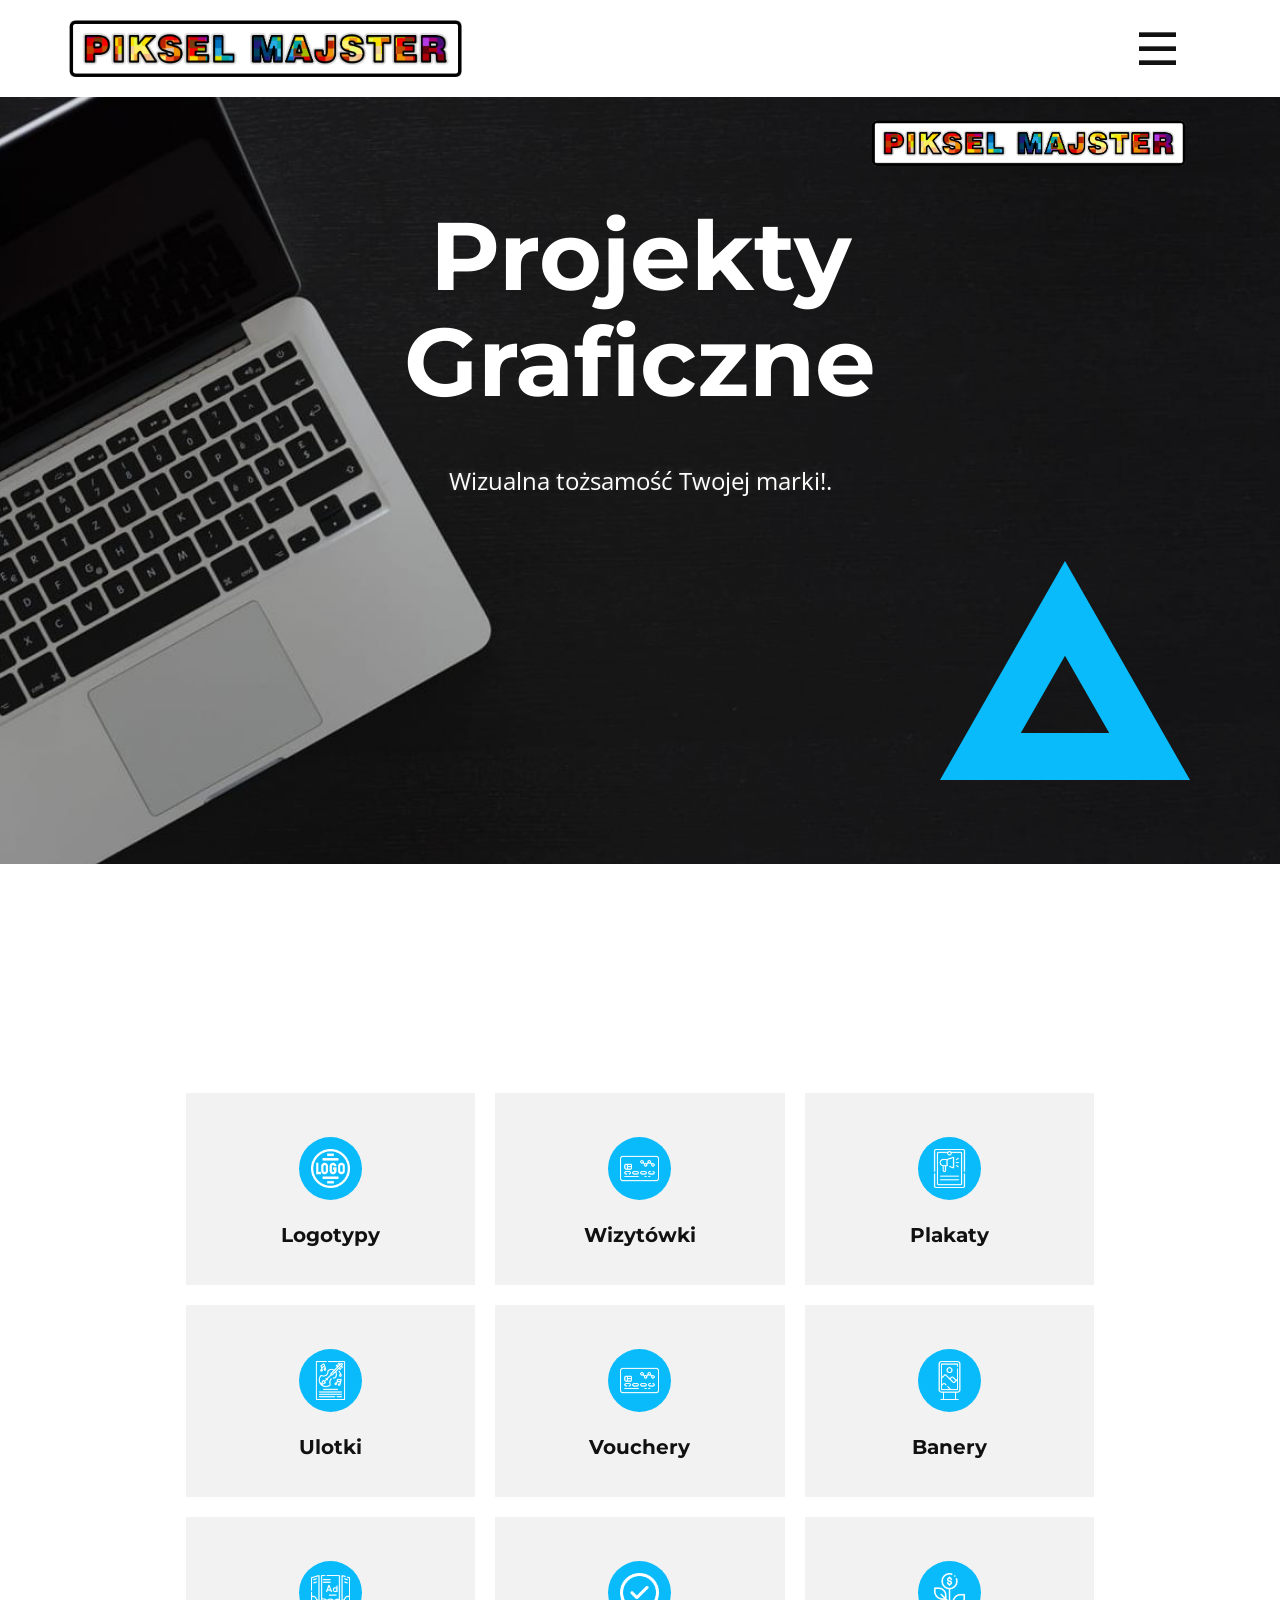
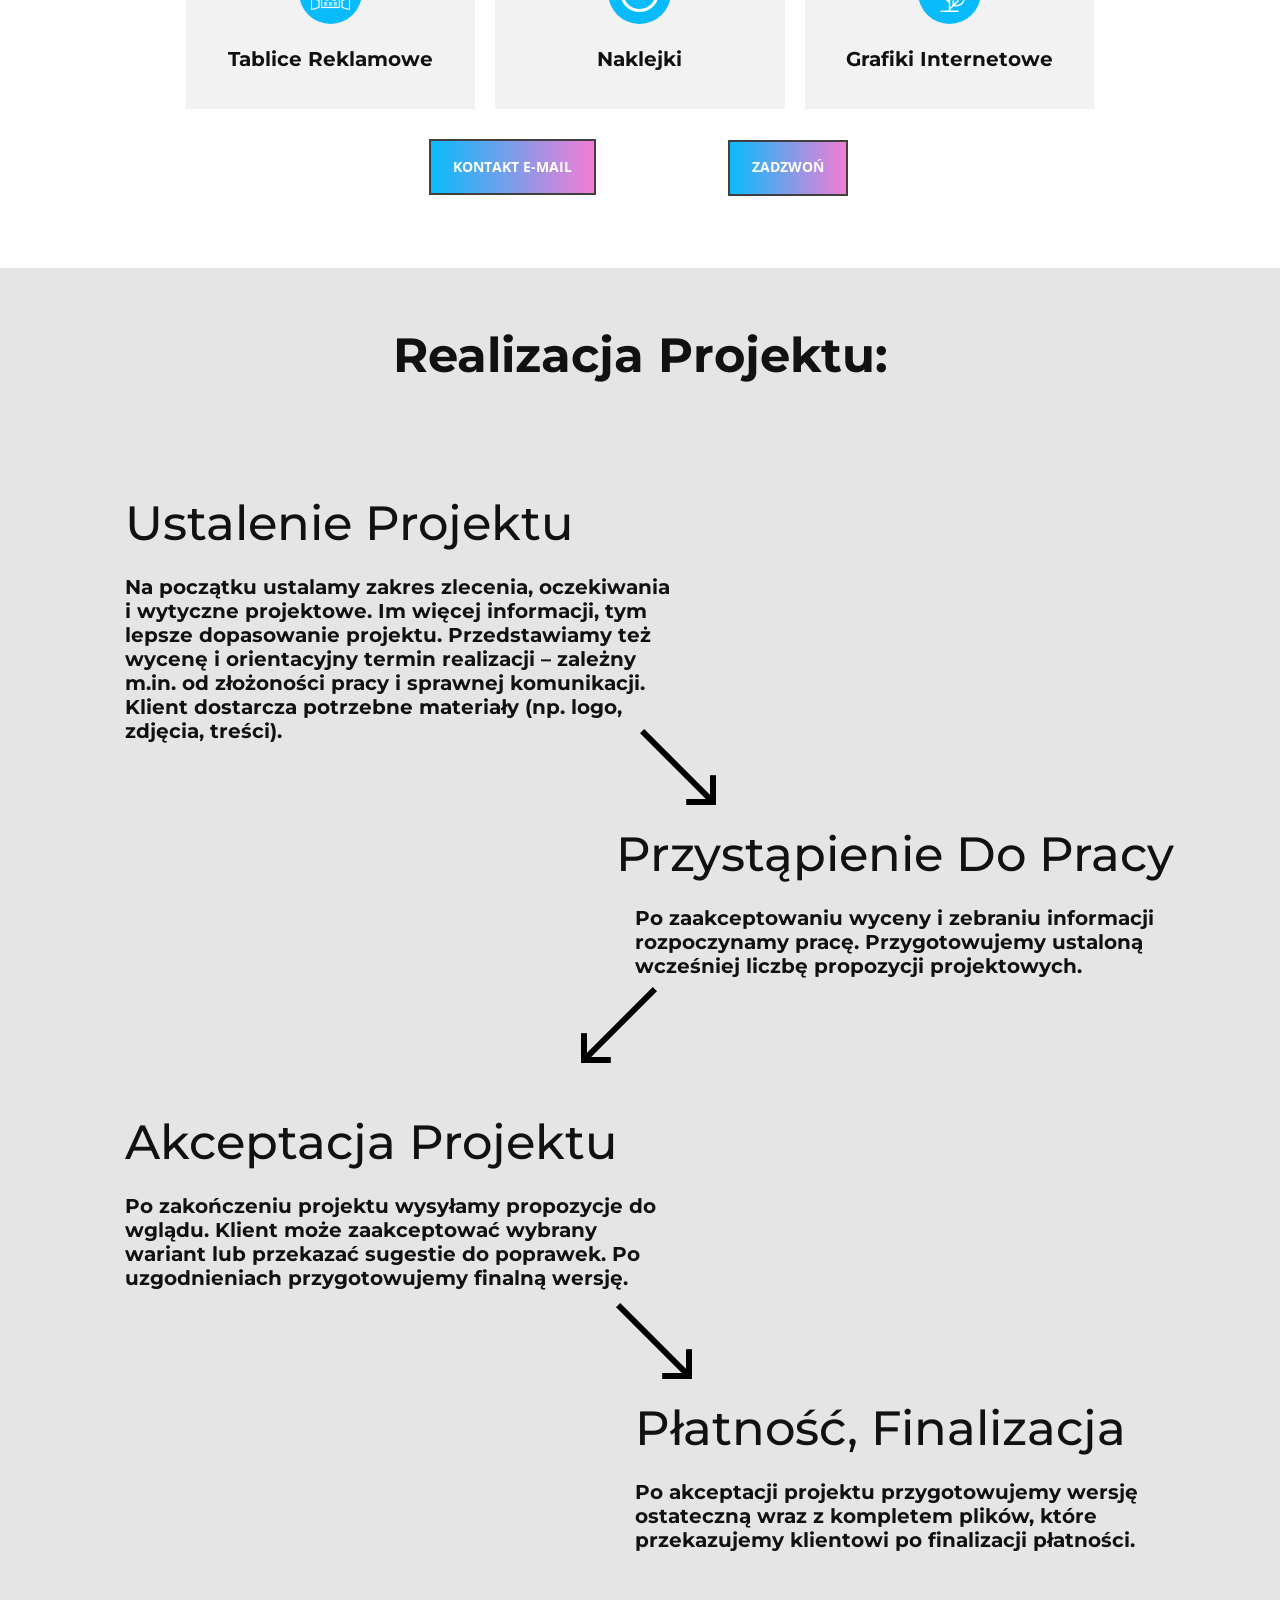
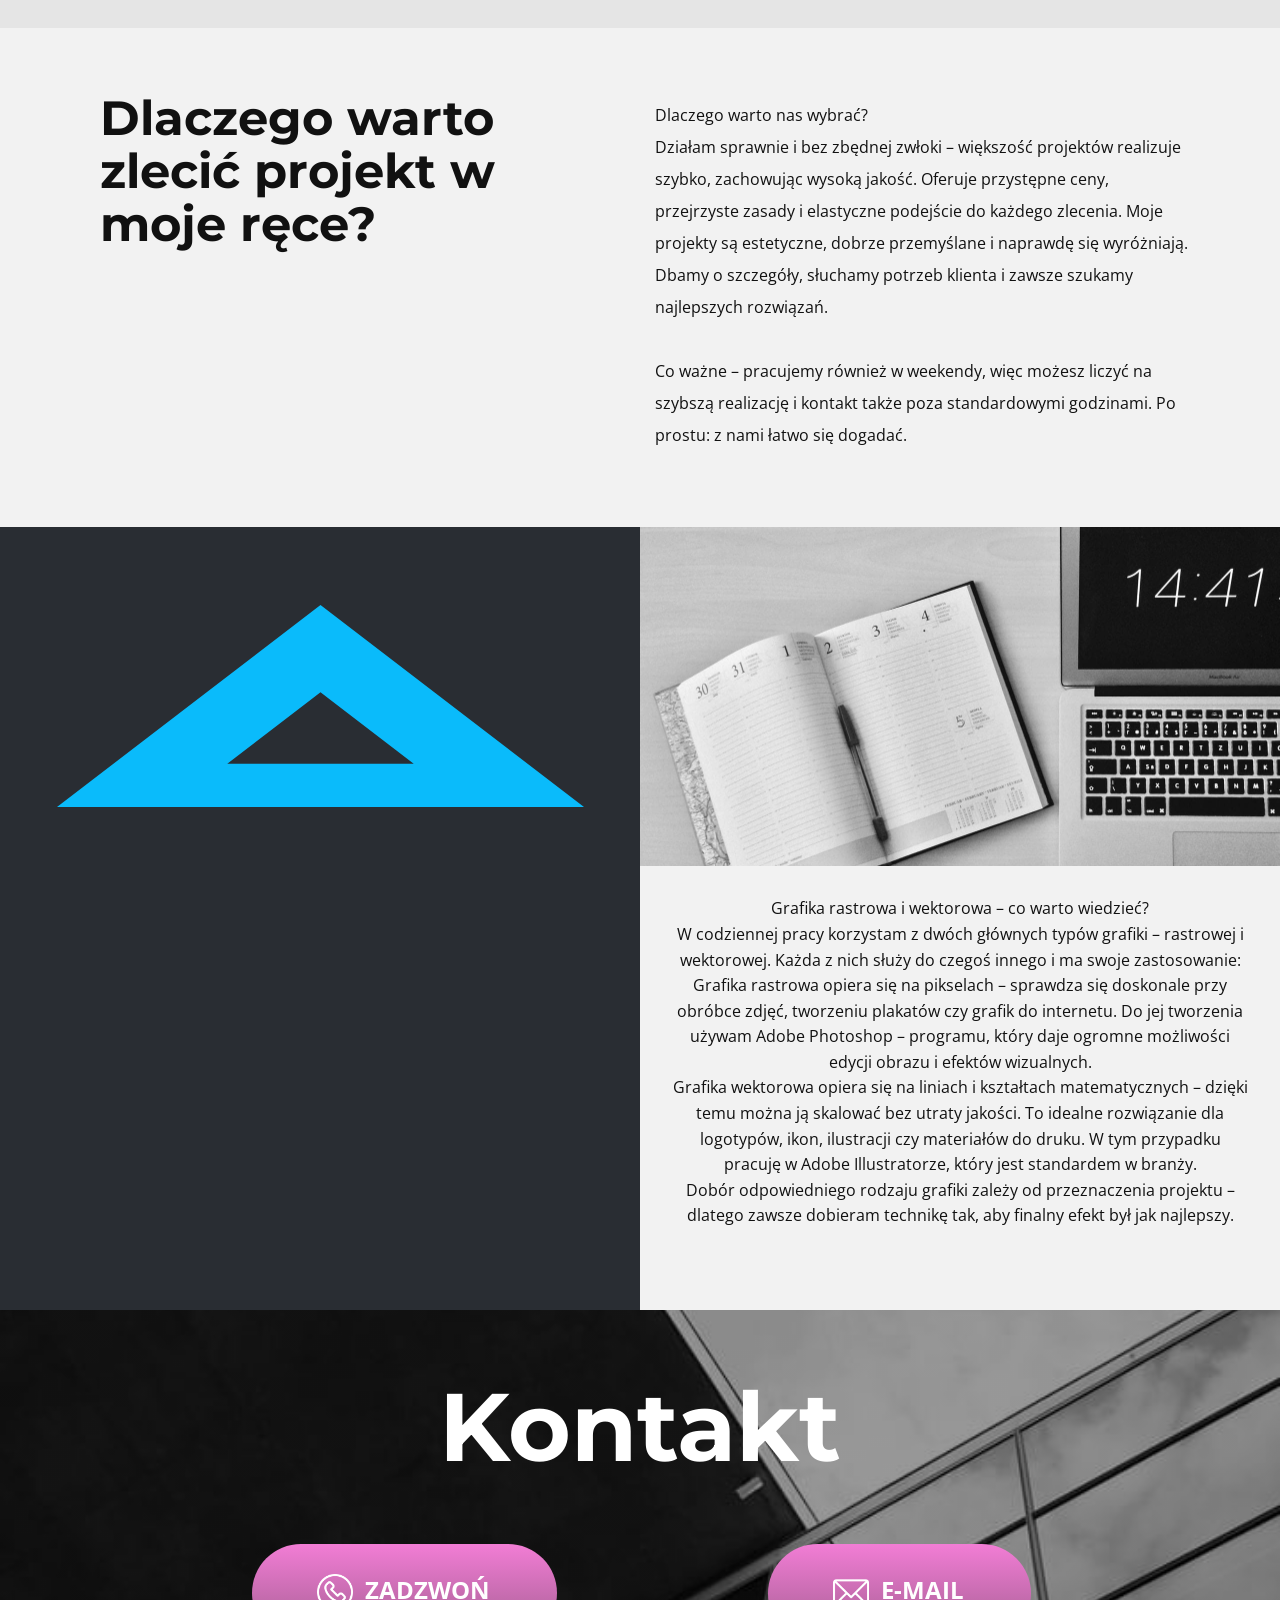
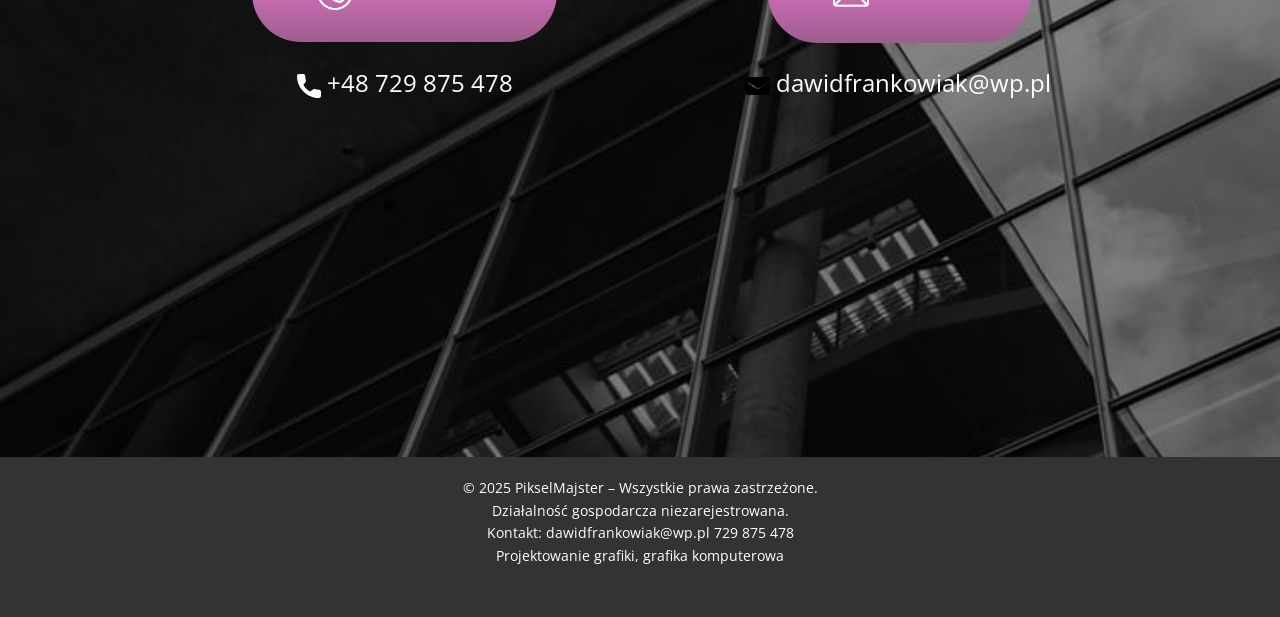
<file: index.html>
<!DOCTYPE html>
<html style="font-size: 16px;" lang="pl"><head>
    <meta name="viewport" content="width=device-width, initial-scale=1.0">
    <meta charset="utf-8">
    <meta name="keywords" content="grafik komputerowy, projektowanie logo, wizytówki, plakaty, banery, grafika reklamowa, strony internetowe, branding, projekt graficzny, identyfikacja wizualna
">
    <meta name="description" content="Grafik komputerowy oferujący oryginalne projekty graficzne – logo, wizytówki, plakaty, banery i inne materiały reklamowe. Szybka realizacja, dobra cena i indywidualne podejście do każdego klienta.
">
    <title>Grafik komputerowy | Logo, plakaty, wizytówki </title>
    <link rel="stylesheet" href="nicepage.css" media="screen">
<link rel="stylesheet" href="index.css" media="screen">
    <script class="u-script" type="text/javascript" src="jquery.js" defer=""></script>
    <script class="u-script" type="text/javascript" src="nicepage.js" defer=""></script>
    <meta name="generator" content="Nicepage 7.7.3, nicepage.com">
    <meta property="og:title" content="PikselMajster | Grafik Komputerowy">
    <meta property="og:description" content="Grafik komputerowy oferujący oryginalne projekty graficzne – logo, wizytówki, plakaty, banery i inne materiały reklamowe. Szybka realizacja, dobra cena i indywidualne podejście do każdego klienta.
">
    <meta property="og:image" content="images/pIKSELMAJSTER.png">
    
    
    
    
    
    
    
    
    <link id="u-theme-google-font" rel="stylesheet" href="https://fonts.googleapis.com/css?family=Roboto:100,100i,300,300i,400,400i,500,500i,700,700i,900,900i|Open+Sans:300,300i,400,400i,500,500i,600,600i,700,700i,800,800i">
    <link id="u-page-google-font" rel="stylesheet" href="https://fonts.googleapis.com/css?family=Montserrat:100,100i,200,200i,300,300i,400,400i,500,500i,600,600i,700,700i,800,800i,900,900i">
    <script type="application/ld+json">{
		"@context": "http://schema.org",
		"@type": "Organization",
		"name": ""
}</script>
    <meta name="theme-color" content="#0abbfb">
    <meta property="og:type" content="website">
  <meta data-intl-tel-input-cdn-path="intlTelInput/"></head>
  <body data-home-page="PikselMajster.html" data-home-page-title="PikselMajster" data-path-to-root="./" data-include-products="false" class="u-body u-xl-mode" data-lang="pl"><header class="u-clearfix u-header u-header" id="sec-26ab"><div class="u-clearfix u-sheet u-valign-middle-lg u-valign-middle-md u-valign-middle-sm u-sheet-1">
        <nav class="u-menu u-menu-hamburger u-offcanvas u-menu-1" data-responsive-from="XL">
          <div class="menu-collapse" style="font-size: 1rem; letter-spacing: 0px;">
            <a class="u-button-style u-custom-left-right-menu-spacing u-custom-padding-bottom u-custom-text-hover-color u-custom-top-bottom-menu-spacing u-hamburger-link u-nav-link u-text-active-palette-1-base u-text-hover-palette-2-base u-hamburger-link-1" href="#">
              <svg class="u-svg-link" viewBox="0 0 24 24"><use xlink:href="#menu-hamburger"></use></svg>
              <svg class="u-svg-content" version="1.1" id="menu-hamburger" viewBox="0 0 16 16" x="0px" y="0px" xmlns:xlink="http://www.w3.org/1999/xlink" xmlns="http://www.w3.org/2000/svg"><g><rect y="1" width="16" height="2"></rect><rect y="7" width="16" height="2"></rect><rect y="13" width="16" height="2"></rect>
</g></svg>
            </a>
          </div>
          <div class="u-custom-menu u-nav-container">
            <ul class="u-nav u-unstyled u-nav-1"><li class="u-nav-item"><a class="u-button-style u-nav-link u-text-active-palette-1-base u-text-hover-palette-1-light-2" href="./" style="padding: 10px 20px;">Strona Główna</a>
</li><li class="u-nav-item"><a class="u-button-style u-nav-link u-text-active-palette-1-base u-text-hover-palette-1-light-2" href="Kontakt.html" style="padding: 10px 20px;">Kontakt</a>
</li></ul>
          </div>
          <div class="u-custom-menu u-nav-container-collapse">
            <div class="u-black u-container-style u-inner-container-layout u-opacity u-opacity-95 u-sidenav">
              <div class="u-inner-container-layout u-sidenav-overflow">
                <div class="u-menu-close"></div>
                <ul class="u-align-center u-nav u-popupmenu-items u-unstyled u-nav-2"><li class="u-nav-item"><a class="u-button-style u-nav-link" href="./">Strona Główna</a>
</li><li class="u-nav-item"><a class="u-button-style u-nav-link" href="Kontakt.html">Kontakt</a>
</li></ul>
              </div>
            </div>
            <div class="u-black u-menu-overlay u-opacity u-opacity-70"></div>
          </div>
        </nav>
        <img class="custom-expanded u-image u-image-contain u-image-default u-image-1" src="images/pIKSELMAJSTER1.png" alt="" data-image-width="1007" data-image-height="164">
      </div></header>
    <section class="u-align-center u-clearfix u-image u-shading u-section-1" id="carousel_fcc2" data-image-width="1618" data-image-height="1080">
      <div class="u-clearfix u-sheet u-sheet-1">
        <img class="u-image u-image-contain u-image-default u-image-1" src="images/pIKSELMAJSTER1.png" alt="" data-image-width="1007" data-image-height="164">
        <h1 class="u-text u-text-1" data-animation-name="customAnimationIn" data-animation-duration="2000" data-animation-delay="0">Projekty Graficzne </h1>
        <p class="u-heading-font u-text u-text-2" data-animation-name="customAnimationIn" data-animation-duration="2000" data-animation-delay="0">Wizualna tożsamość Twojej marki!.</p>
        <div class="u-shape u-shape-svg u-text-palette-1-base u-shape-1">
          <svg class="u-svg-link" preserveAspectRatio="none" viewBox="0 0 160 140" style=""><use xlink:href="#svg-8ecf"></use></svg>
          <svg class="u-svg-content" viewBox="0 0 160 140" x="0px" y="0px" id="svg-8ecf"><path d="M80,60.5l28.3,49.5H51.7L80,60.5 M80,0L0,140h160L80,0L80,0z"></path></svg>
        </div>
      </div>
    </section>
    <section class="u-align-center u-clearfix u-container-align-center-lg u-container-align-center-xl u-section-2" id="carousel_9c15">
      <div class="u-clearfix u-sheet u-sheet-1">
        <div class="custom-expanded u-align-left u-container-align-left u-container-style u-group u-shape-rectangle u-group-1" data-animation-name="customAnimationIn" data-animation-duration="1000">
          <div class="u-container-layout">
            <h2 class="u-align-center u-custom-font u-font-montserrat u-text u-text-1">Nasza Oferta: </h2>
            <p class="u-align-center u-text u-text-2"> Wszystko, co może być niezbędne do tworzenia i zarządzania tożsamością marki.</p>
          </div>
        </div>
        <div class="u-expanded-width-md u-expanded-width-sm u-expanded-width-xs u-list u-list-1">
          <div class="u-repeater u-repeater-1">
            <div class="u-align-center u-container-align-center u-container-style u-gradient u-grey-5 u-hover-feature u-list-item u-repeater-item u-shape-rectangle u-list-item-1">
              <div class="u-container-layout u-similar-container u-container-layout-2"><span class="u-file-icon u-icon u-icon-circle u-palette-1-base u-text-white u-icon-1"><img src="images/5149019-8e179caf.png" alt=""></span>
                <h5 class="u-text u-text-3">Logotypy </h5>
              </div>
            </div>
            <div class="u-align-center u-container-align-center u-container-style u-gradient u-grey-5 u-hover-feature u-list-item u-repeater-item u-shape-rectangle u-list-item-2">
              <div class="u-container-layout u-similar-container u-container-layout-3"><span class="u-file-icon u-icon u-icon-circle u-palette-1-base u-text-white u-icon-2"><img src="images/8852521-7e8c540c.png" alt=""></span>
                <h5 class="u-text u-text-4">Wizytówki </h5>
              </div>
            </div>
            <div class="u-align-center u-container-align-center u-container-style u-gradient u-grey-5 u-hover-feature u-list-item u-repeater-item u-shape-rectangle u-list-item-3">
              <div class="u-container-layout u-similar-container u-container-layout-4"><span class="u-file-icon u-icon u-icon-circle u-palette-1-base u-text-white u-icon-3"><img src="images/3487279-f4d5a27e.png" alt=""></span>
                <h5 class="u-text u-text-5">Plakaty </h5>
              </div>
            </div>
          </div>
        </div>
        <div class="u-expanded-width-md u-expanded-width-sm u-expanded-width-xs u-list u-list-2">
          <div class="u-repeater u-repeater-2">
            <div class="u-align-center u-container-align-center u-container-style u-gradient u-grey-5 u-hover-feature u-list-item u-repeater-item u-shape-rectangle u-list-item-4">
              <div class="u-container-layout u-similar-container u-container-layout-5"><span class="u-file-icon u-icon u-icon-circle u-palette-1-base u-text-white u-icon-4"><img src="images/1082754-df3a5099.png" alt=""></span>
                <h5 class="u-text u-text-6">Ulotki </h5>
              </div>
            </div>
            <div class="u-align-center u-container-align-center u-container-style u-gradient u-grey-5 u-hover-feature u-list-item u-repeater-item u-shape-rectangle u-list-item-5">
              <div class="u-container-layout u-similar-container u-container-layout-6"><span class="u-file-icon u-icon u-icon-circle u-palette-1-base u-text-white u-icon-5"><img src="images/8852521-7e8c540c.png" alt=""></span>
                <h5 class="u-text u-text-7">Vouchery </h5>
              </div>
            </div>
            <div class="u-align-center u-container-align-center u-container-style u-gradient u-grey-5 u-hover-feature u-list-item u-repeater-item u-shape-rectangle u-list-item-6">
              <div class="u-container-layout u-similar-container u-container-layout-7"><span class="u-file-icon u-icon u-icon-circle u-palette-1-base u-text-white u-icon-6"><img src="images/5685356-d88ee7b0.png" alt=""></span>
                <h5 class="u-text u-text-8">Banery </h5>
              </div>
            </div>
          </div>
        </div>
        <div class="u-expanded-width-md u-expanded-width-sm u-expanded-width-xs u-list u-list-3">
          <div class="u-repeater u-repeater-3">
            <div class="u-align-center u-container-align-center u-container-style u-gradient u-grey-5 u-hover-feature u-list-item u-repeater-item u-shape-rectangle u-list-item-7">
              <div class="u-container-layout u-similar-container u-container-layout-8"><span class="u-file-icon u-icon u-icon-circle u-palette-1-base u-text-white u-icon-7"><img src="images/8674704-59d53273.png" alt=""></span>
                <h5 class="u-text u-text-9">Tablice Reklamowe </h5>
              </div>
            </div>
            <div class="u-align-center u-container-align-center u-container-style u-gradient u-grey-5 u-hover-feature u-list-item u-repeater-item u-shape-rectangle u-list-item-8">
              <div class="u-container-layout u-similar-container u-container-layout-9"><span class="u-file-icon u-icon u-icon-circle u-palette-1-base u-text-white u-icon-8"><img src="images/1442912-686f7c3c.png" alt=""></span>
                <h5 class="u-text u-text-10">Naklejki </h5>
              </div>
            </div>
            <div class="u-align-center u-container-align-center u-container-style u-gradient u-grey-5 u-hover-feature u-list-item u-repeater-item u-shape-rectangle u-list-item-9">
              <div class="u-container-layout u-similar-container u-container-layout-10"><span class="u-file-icon u-icon u-icon-circle u-palette-1-base u-text-white u-icon-9"><img src="images/2746095-ad891d3f.png" alt=""></span>
                <h5 class="u-text u-text-11">Grafiki Internetowe </h5>
              </div>
            </div>
          </div>
        </div>
        <a href="mailto:dawidfrankowiak@wp.pl?subject=Zlecenie%20Projektu" class="u-border-2 u-border-grey-75 u-btn u-button-style u-gradient u-none u-text-body-alt-color u-btn-1">kontakt e-mail </a>
        <a href="tel:729875478" class="u-border-2 u-border-grey-75 u-btn u-button-style u-gradient u-none u-text-body-alt-color u-btn-2">zadzwoń </a>
      </div>
      
      
      
      
      
      
      
      
      
    </section>
    <section class="u-clearfix u-grey-10 u-section-3" id="block-1">
      <div class="u-clearfix u-sheet u-sheet-1">
        <h2 class="u-align-center u-custom-font u-font-montserrat u-text u-text-1">Realizacja Projektu: </h2><span class="u-file-icon u-icon u-icon-1"><img src="images/5247490.png" alt=""></span>
        <div class="data-layout-selected u-clearfix u-expanded-width-xs u-layout-wrap u-layout-wrap-1">
          <div class="u-layout">
            <div class="u-layout-row">
              <div class="u-align-left u-container-align-left u-container-style u-layout-cell u-size-60 u-layout-cell-1">
                <div class="u-container-layout u-valign-top u-container-layout-1">
                  <h2 class="u-custom-font u-font-montserrat u-text u-text-2">Ustalenie Projektu </h2>
                  <h5 class="u-text u-text-3">Na początku ustalamy zakres zlecenia, oczekiwania i wytyczne projektowe. Im więcej informacji, tym lepsze dopasowanie projektu. Przedstawiamy też wycenę i orientacyjny termin realizacji – zależny m.in. od złożoności pracy i sprawnej komunikacji. Klient dostarcza potrzebne materiały (np. logo, zdjęcia, treści). </h5>
                </div>
              </div>
            </div>
          </div>
        </div>
        <div class="data-layout-selected u-clearfix u-expanded-width-xs u-layout-wrap u-layout-wrap-2">
          <div class="u-layout">
            <div class="u-layout-row">
              <div class="u-align-left u-container-align-left u-container-style u-layout-cell u-size-60 u-layout-cell-2">
                <div class="u-container-layout u-container-layout-2">
                  <h2 class="u-custom-font u-font-montserrat u-text u-text-4">Przystąpienie Do Pracy </h2>
                  <h5 class="u-text u-text-5"> Po zaakceptowaniu wyceny i zebraniu informacji rozpoczynamy pracę. Przygotowujemy ustaloną wcześniej liczbę propozycji projektowych.</h5>
                </div>
              </div>
            </div>
          </div>
        </div><span class="u-file-icon u-flip-horizontal u-icon u-icon-2"><img src="images/5247490.png" alt=""></span>
        <div class="data-layout-selected u-clearfix u-expanded-width-xs u-layout-wrap u-layout-wrap-3">
          <div class="u-layout">
            <div class="u-layout-row">
              <div class="u-align-left u-container-align-left u-container-style u-layout-cell u-size-60 u-layout-cell-3">
                <div class="u-container-layout u-valign-top u-container-layout-3">
                  <h2 class="u-custom-font u-font-montserrat u-text u-text-6">Akceptacja Projektu </h2>
                  <h5 class="u-text u-text-7"> Po zakończeniu projektu wysyłamy propozycje do wglądu. Klient może zaakceptować wybrany wariant lub przekazać sugestie do poprawek. Po uzgodnieniach przygotowujemy finalną wersję.</h5>
                </div>
              </div>
            </div>
          </div>
        </div><span class="u-file-icon u-icon u-icon-3"><img src="images/5247490.png" alt=""></span>
        <div class="data-layout-selected u-clearfix u-expanded-width-xs u-layout-wrap u-layout-wrap-4">
          <div class="u-layout">
            <div class="u-layout-row">
              <div class="u-align-left u-container-align-left u-container-style u-layout-cell u-size-60 u-layout-cell-4">
                <div class="u-container-layout u-valign-top u-container-layout-4">
                  <h2 class="u-custom-font u-font-montserrat u-text u-text-8">Płatność, Finalizacja </h2>
                  <h5 class="u-text u-text-9"> Po akceptacji projektu przygotowujemy wersję ostateczną wraz z kompletem plików, które przekazujemy klientowi po finalizacji płatności.</h5>
                </div>
              </div>
            </div>
          </div>
        </div>
      </div>
    </section>
    <section class="u-align-left u-clearfix u-container-align-left u-grey-5 u-section-4" id="carousel_7f03">
      <div class="u-clearfix u-sheet u-sheet-1">
        <div class="data-layout-selected u-clearfix u-expanded-width u-layout-wrap u-layout-wrap-1">
          <div class="u-layout">
            <div class="u-layout-row">
              <div class="u-align-left u-container-align-center-sm u-container-align-center-xs u-container-align-left u-container-style u-layout-cell u-size-30 u-layout-cell-1">
                <div class="u-container-layout u-valign-top-lg u-valign-top-md u-valign-top-sm u-valign-top-xs u-container-layout-1">
                  <h2 class="u-align-center-sm u-align-center-xs u-custom-font u-font-montserrat u-text u-text-1">Dlaczego warto zlecić projekt w moje ręce? </h2>
                </div>
              </div>
              <div class="u-container-style u-layout-cell u-size-30 u-layout-cell-2">
                <div class="u-container-layout u-valign-top u-container-layout-2">
                  <p class="u-text u-text-2"> Dlaczego warto nas wybrać?<br> Działam sprawnie i bez zbędnej zwłoki – większość projektów realizuje szybko, zachowując wysoką jakość. Oferuje przystępne ceny, przejrzyste zasady i elastyczne podejście do każdego zlecenia. Moje projekty są estetyczne, dobrze przemyślane i naprawdę się wyróżniają. Dbamy o szczegóły, słuchamy potrzeb klienta i zawsze szukamy najlepszych rozwiązań.&nbsp;<br>
                    <br>Co ważne – pracujemy również w weekendy, więc możesz liczyć na szybszą realizację i kontakt także poza standardowymi godzinami. Po prostu: z nami łatwo się dogadać.<br style="">
                  </p>
                </div>
              </div>
            </div>
          </div>
        </div>
      </div>
    </section>
    <section class="u-clearfix u-section-5" id="carousel_7095">
      <div class="data-layout-selected u-clearfix u-expanded-width u-layout-wrap u-layout-wrap-1">
        <div class="u-layout">
          <div class="u-layout-row">
            <div class="u-size-30">
              <div class="u-layout-row">
                <div class="u-align-left u-container-align-left u-container-style u-hidden-xs u-layout-cell u-palette-5-dark-3 u-size-60 u-layout-cell-1">
                  <div class="u-container-layout u-valign-middle-lg u-valign-middle-md u-valign-middle-sm u-valign-middle-xs u-container-layout-1">
                    <div class="u-hidden-xs u-shape u-shape-svg u-text-palette-1-base u-shape-1">
                      <svg class="u-svg-link" preserveAspectRatio="none" viewBox="0 0 160 140" style=""><use xlink:href="#svg-e11a"></use></svg>
                      <svg class="u-svg-content" viewBox="0 0 160 140" x="0px" y="0px" id="svg-e11a"><path d="M80,60.5l28.3,49.5H51.7L80,60.5 M80,0L0,140h160L80,0L80,0z"></path></svg>
                    </div>
                    <div class="u-hidden-xs u-shape u-shape-svg u-text-palette-1-base u-shape-2" data-animation-name="customAnimationIn" data-animation-duration="10000" data-animation-delay="0" data-animation-direction="">
                      <svg class="u-svg-link" preserveAspectRatio="none" viewBox="0 0 140 160" style=""><use xlink:href="#svg-5b40"></use></svg>
                      <svg class="u-svg-content" viewBox="0 0 140 160" x="0px" y="0px" id="svg-5b40" style="enable-background:new 0 0 140 160;"><path d="M70,44.8l30.1,33.4L70,113.6L39.9,78.1L70,44.8 M70,0L0,77.5L70,160l70-82.5L70,0L70,0z"></path></svg>
                    </div>
                  </div>
                </div>
              </div>
            </div>
            <div class="u-size-30">
              <div class="u-layout-col">
                <div class="u-container-style u-image u-layout-cell u-size-30 u-image-1" data-image-width="1280" data-image-height="963">
                  <div class="u-container-layout u-container-layout-2"></div>
                </div>
                <div class="u-align-center u-container-align-center u-container-style u-grey-5 u-layout-cell u-size-30 u-layout-cell-3">
                  <div class="u-container-layout u-valign-top u-container-layout-3">
                    <p class="u-heading-font u-text u-text-1"> Grafika rastrowa i wektorowa – co warto wiedzieć?<br> W codziennej pracy korzystam z dwóch głównych typów grafiki – rastrowej i wektorowej. Każda z nich służy do czegoś innego i ma swoje zastosowanie: <br> Grafika rastrowa opiera się na pikselach – sprawdza się doskonale przy obróbce zdjęć, tworzeniu plakatów czy grafik do internetu. Do jej tworzenia używam Adobe Photoshop – programu, który daje ogromne możliwości edycji obrazu i efektów wizualnych. <br> Grafika wektorowa opiera się na liniach i kształtach matematycznych – dzięki temu można ją skalować bez utraty jakości. To idealne rozwiązanie dla logotypów, ikon, ilustracji czy materiałów do druku. W tym przypadku pracuję w Adobe Illustratorze, który jest standardem w branży. <br> Dobór odpowiedniego rodzaju grafiki zależy od przeznaczenia projektu – dlatego zawsze dobieram technikę tak, aby finalny efekt był jak najlepszy.
                    </p>
                  </div>
                </div>
              </div>
            </div>
          </div>
        </div>
      </div>
    </section>
    <section class="u-clearfix u-image u-shading u-section-6" id="carousel_af44" data-image-width="720" data-image-height="1080">
      <div class="u-clearfix u-sheet u-sheet-1">
        <h1 class="u-text u-text-default u-text-1">Kontakt </h1>
        <a href="tel:729875478" class="u-btn u-btn-round u-button-style u-gradient u-hover-palette-1-base u-none u-radius u-text-body-alt-color u-text-hover-palette-3-base u-btn-1"><span class="u-file-icon u-icon u-text-white u-icon-1"><img src="images/1151429-c2aed842.png" alt=""></span>&nbsp; Zadzwoń
        </a>
        <a href="mailto:dawidfrankowiak@wp.pl?subject=Zlecenie%20Projektu" class="u-btn u-btn-round u-button-style u-gradient u-hover-palette-1-base u-none u-radius u-text-body-alt-color u-text-hover-palette-3-base u-btn-2"><span class="u-file-icon u-icon u-text-white u-icon-2"><img src="images/561127-d7c30b1c.png" alt=""></span>&nbsp; E-mail
        </a>
        <a href="" class="u-active-none u-btn u-btn-rectangle u-button-style u-hover-none u-none u-btn-3"><span class="u-icon"><svg class="u-svg-content" viewBox="0 0 405.333 405.333" x="0px" y="0px" style="width: 1em; height: 1em;"><path d="M373.333,266.88c-25.003,0-49.493-3.904-72.704-11.563c-11.328-3.904-24.192-0.896-31.637,6.699l-46.016,34.752    c-52.8-28.181-86.592-61.952-114.389-114.368l33.813-44.928c8.512-8.512,11.563-20.971,7.915-32.64    C142.592,81.472,138.667,56.96,138.667,32c0-17.643-14.357-32-32-32H32C14.357,0,0,14.357,0,32    c0,205.845,167.488,373.333,373.333,373.333c17.643,0,32-14.357,32-32V298.88C405.333,281.237,390.976,266.88,373.333,266.88z"></path></svg></span>&nbsp;+48 729 875 478
        </a>
        <a href="" class="u-active-none u-btn u-btn-rectangle u-button-style u-hover-none u-none u-btn-4"><span class="u-file-icon u-icon"><img src="images/2099199.png" alt=""></span>&nbsp;dawidfrankowiak@wp.pl
        </a>
      </div>
    </section>
    
    
    
    <footer class="u-align-center u-clearfix u-container-align-center u-footer u-grey-80 u-footer" id="sec-29e7"><div class="u-clearfix u-sheet u-valign-middle-xs u-sheet-1">
        <p class="u-small-text u-text u-text-variant u-text-1">© 2025 PikselMajster – Wszystkie prawa zastrzeżone.<br> Działalność gospodarcza niezarejestrowana.<br> Kontakt: dawidfrankowiak@wp.pl 729 875 478<br> Projektowanie grafiki, grafika komputerowa 
        </p>
      </div></footer>

    </section><span style="height: 64px; width: 64px; margin-left: 0px; margin-right: auto; margin-top: 0px; background-image: none; right: 20px; bottom: 20px; padding: 15px" class="u-back-to-top u-icon u-icon-circle u-opacity u-opacity-85 u-palette-1-base" data-href="#"><svg class="u-svg-link" preserveAspectRatio="xMidYMin slice" viewBox="0 0 551.13 551.13"><use xmlns:xlink="http://www.w3.org/1999/xlink" xlink:href="#svg-1d98"></use></svg><svg class="u-svg-content" enable-background="new 0 0 551.13 551.13" viewBox="0 0 551.13 551.13" xmlns="http://www.w3.org/2000/svg" id="svg-1d98"><path d="m275.565 189.451 223.897 223.897h51.668l-275.565-275.565-275.565 275.565h51.668z"></path></svg></span>
  
</body></html>
</file>
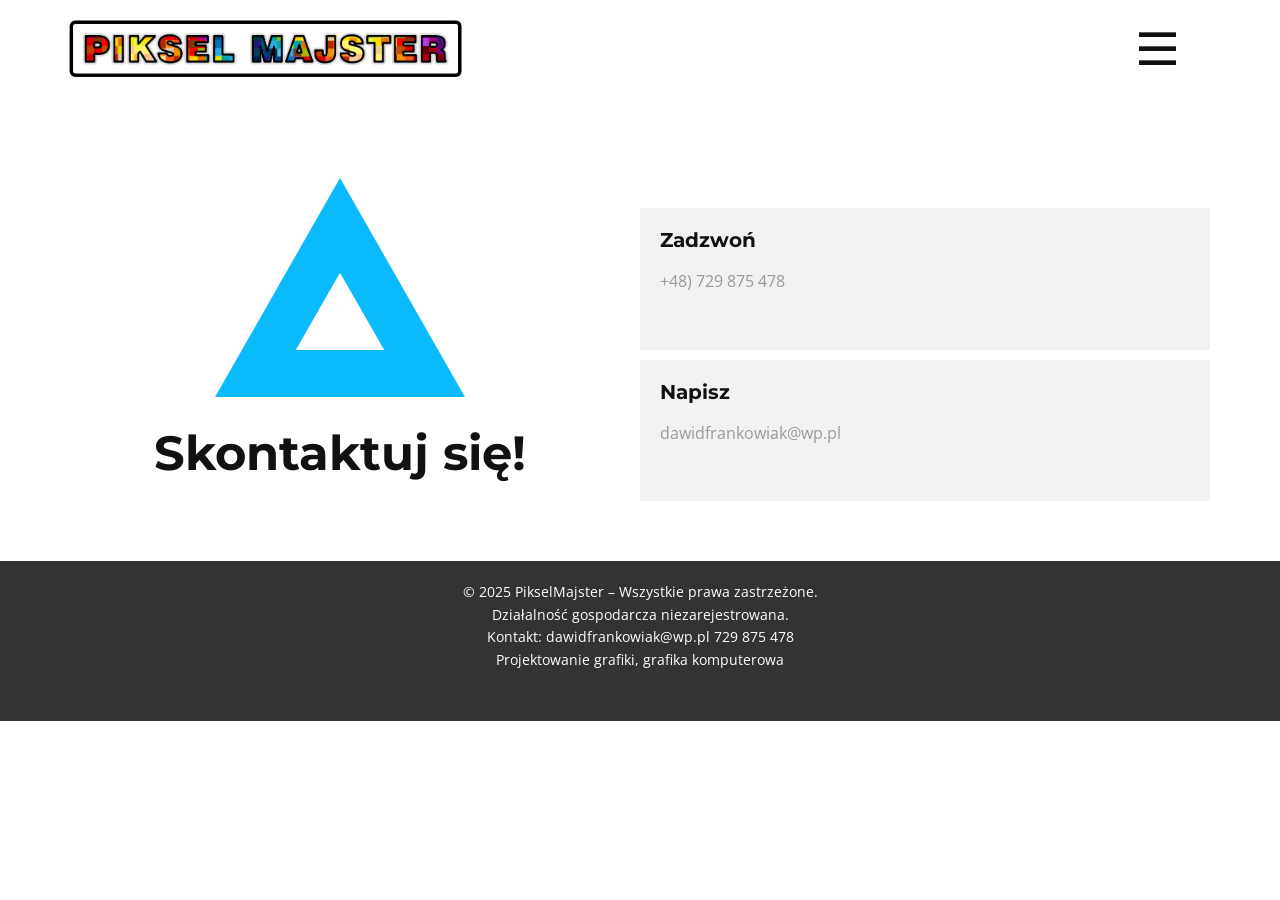
<file: Kontakt.html>
<!DOCTYPE html>
<html style="font-size: 16px;" lang="pl"><head>
    <meta name="viewport" content="width=device-width, initial-scale=1.0">
    <meta charset="utf-8">
    <meta name="keywords" content="Skontaktuj się z nami, 01, 02, 03, Skontaktuj się z nami">
    <meta name="description" content="">
    <title>Kontakt</title>
    <link rel="stylesheet" href="nicepage.css" media="screen">
<link rel="stylesheet" href="Kontakt.css" media="screen">
    <script class="u-script" type="text/javascript" src="jquery.js" defer=""></script>
    <script class="u-script" type="text/javascript" src="nicepage.js" defer=""></script>
    <meta name="generator" content="Nicepage 7.7.3, nicepage.com">
    
    
    
    <link id="u-theme-google-font" rel="stylesheet" href="https://fonts.googleapis.com/css?family=Roboto:100,100i,300,300i,400,400i,500,500i,700,700i,900,900i|Open+Sans:300,300i,400,400i,500,500i,600,600i,700,700i,800,800i">
    <link id="u-page-google-font" rel="stylesheet" href="https://fonts.googleapis.com/css?family=Montserrat:100,100i,200,200i,300,300i,400,400i,500,500i,600,600i,700,700i,800,800i,900,900i">
    <script type="application/ld+json">{
		"@context": "http://schema.org",
		"@type": "Organization",
		"name": ""
}</script>
    <meta name="theme-color" content="#0abbfb">
    <meta property="og:title" content="Kontakt">
    <meta property="og:type" content="website">
  <meta data-intl-tel-input-cdn-path="intlTelInput/"></head>
  <body data-path-to-root="./" data-include-products="false" class="u-body u-xl-mode" data-lang="pl"><header class="u-clearfix u-header u-header" id="sec-26ab"><div class="u-clearfix u-sheet u-valign-middle-lg u-valign-middle-md u-valign-middle-sm u-sheet-1">
        <nav class="u-menu u-menu-hamburger u-offcanvas u-menu-1" data-responsive-from="XL">
          <div class="menu-collapse" style="font-size: 1rem; letter-spacing: 0px;">
            <a class="u-button-style u-custom-left-right-menu-spacing u-custom-padding-bottom u-custom-text-hover-color u-custom-top-bottom-menu-spacing u-hamburger-link u-nav-link u-text-active-palette-1-base u-text-hover-palette-2-base u-hamburger-link-1" href="#">
              <svg class="u-svg-link" viewBox="0 0 24 24"><use xlink:href="#menu-hamburger"></use></svg>
              <svg class="u-svg-content" version="1.1" id="menu-hamburger" viewBox="0 0 16 16" x="0px" y="0px" xmlns:xlink="http://www.w3.org/1999/xlink" xmlns="http://www.w3.org/2000/svg"><g><rect y="1" width="16" height="2"></rect><rect y="7" width="16" height="2"></rect><rect y="13" width="16" height="2"></rect>
</g></svg>
            </a>
          </div>
          <div class="u-custom-menu u-nav-container">
            <ul class="u-nav u-unstyled u-nav-1"><li class="u-nav-item"><a class="u-button-style u-nav-link u-text-active-palette-1-base u-text-hover-palette-1-light-2" href="./" style="padding: 10px 20px;">Strona Główna</a>
</li><li class="u-nav-item"><a class="u-button-style u-nav-link u-text-active-palette-1-base u-text-hover-palette-1-light-2" href="Kontakt.html" style="padding: 10px 20px;">Kontakt</a>
</li></ul>
          </div>
          <div class="u-custom-menu u-nav-container-collapse">
            <div class="u-black u-container-style u-inner-container-layout u-opacity u-opacity-95 u-sidenav">
              <div class="u-inner-container-layout u-sidenav-overflow">
                <div class="u-menu-close"></div>
                <ul class="u-align-center u-nav u-popupmenu-items u-unstyled u-nav-2"><li class="u-nav-item"><a class="u-button-style u-nav-link" href="./">Strona Główna</a>
</li><li class="u-nav-item"><a class="u-button-style u-nav-link" href="Kontakt.html">Kontakt</a>
</li></ul>
              </div>
            </div>
            <div class="u-black u-menu-overlay u-opacity u-opacity-70"></div>
          </div>
        </nav>
        <img class="custom-expanded u-image u-image-contain u-image-default u-image-1" src="images/pIKSELMAJSTER1.png" alt="" data-image-width="1007" data-image-height="164">
      </div></header>
    <section class="u-align-center-lg u-align-center-md u-align-center-sm u-align-center-xs u-align-left-xl u-clearfix u-container-align-center-sm u-container-align-center-xs u-section-1" id="sec-14b4">
      <div class="u-clearfix u-sheet u-valign-middle-lg u-valign-middle-md u-valign-middle-sm u-sheet-1">
        <div class="u-align-center u-container-align-center-sm u-container-align-center-xs u-container-style u-expanded-width-xs u-group u-shape-rectangle u-group-1">
          <div class="u-container-layout u-valign-middle-lg u-valign-middle-md u-valign-middle-sm u-valign-middle-xs u-valign-top-xl u-container-layout-1">
            <div class="u-shape u-shape-svg u-text-palette-1-base u-shape-1">
              <svg class="u-svg-link" preserveAspectRatio="none" viewBox="0 0 160 140" style=""><use xlink:href="#svg-425f"></use></svg>
              <svg class="u-svg-content" viewBox="0 0 160 140" x="0px" y="0px" id="svg-425f"><path d="M80,60.5l28.3,49.5H51.7L80,60.5 M80,0L0,140h160L80,0L80,0z"></path></svg>
            </div>
            <h2 class="u-align-center-sm u-align-center-xs u-align-left-lg u-align-left-md u-align-left-xl u-text u-text-default u-text-1">Skontaktuj się!</h2>
          </div>
        </div>
        <div class="u-expanded-width-xs u-list u-list-1">
          <div class="u-repeater u-repeater-1">
            <div class="u-align-left u-container-align-center-sm u-container-align-center-xs u-container-align-left u-container-style u-grey-5 u-list-item u-repeater-item">
              <div class="u-container-layout u-similar-container u-valign-top u-container-layout-2">
                <h5 class="u-text u-text-2">Zadzwoń</h5>
                <p class="u-align-center-sm u-align-center-xs u-text u-text-grey-40 u-text-3">+48) 729 875 478 </p>
              </div>
            </div>
            <div class="u-align-left u-container-align-center-sm u-container-align-center-xs u-container-align-left u-container-style u-grey-5 u-list-item u-repeater-item">
              <div class="u-container-layout u-similar-container u-valign-top u-container-layout-3">
                <h5 class="u-text u-text-4">Napisz </h5>
                <p class="u-align-center-sm u-align-center-xs u-text u-text-grey-40 u-text-5">dawidfrankowiak@wp.pl </p>
              </div>
            </div>
          </div>
        </div>
      </div>
    </section>
    
    
    
    <footer class="u-align-center u-clearfix u-container-align-center u-footer u-grey-80 u-footer" id="sec-29e7"><div class="u-clearfix u-sheet u-valign-middle-xs u-sheet-1">
        <p class="u-small-text u-text u-text-variant u-text-1">© 2025 PikselMajster – Wszystkie prawa zastrzeżone.<br> Działalność gospodarcza niezarejestrowana.<br> Kontakt: dawidfrankowiak@wp.pl 729 875 478<br> Projektowanie grafiki, grafika komputerowa 
        </p>
      </div></footer>
   
    
  
</body></html>
</file>
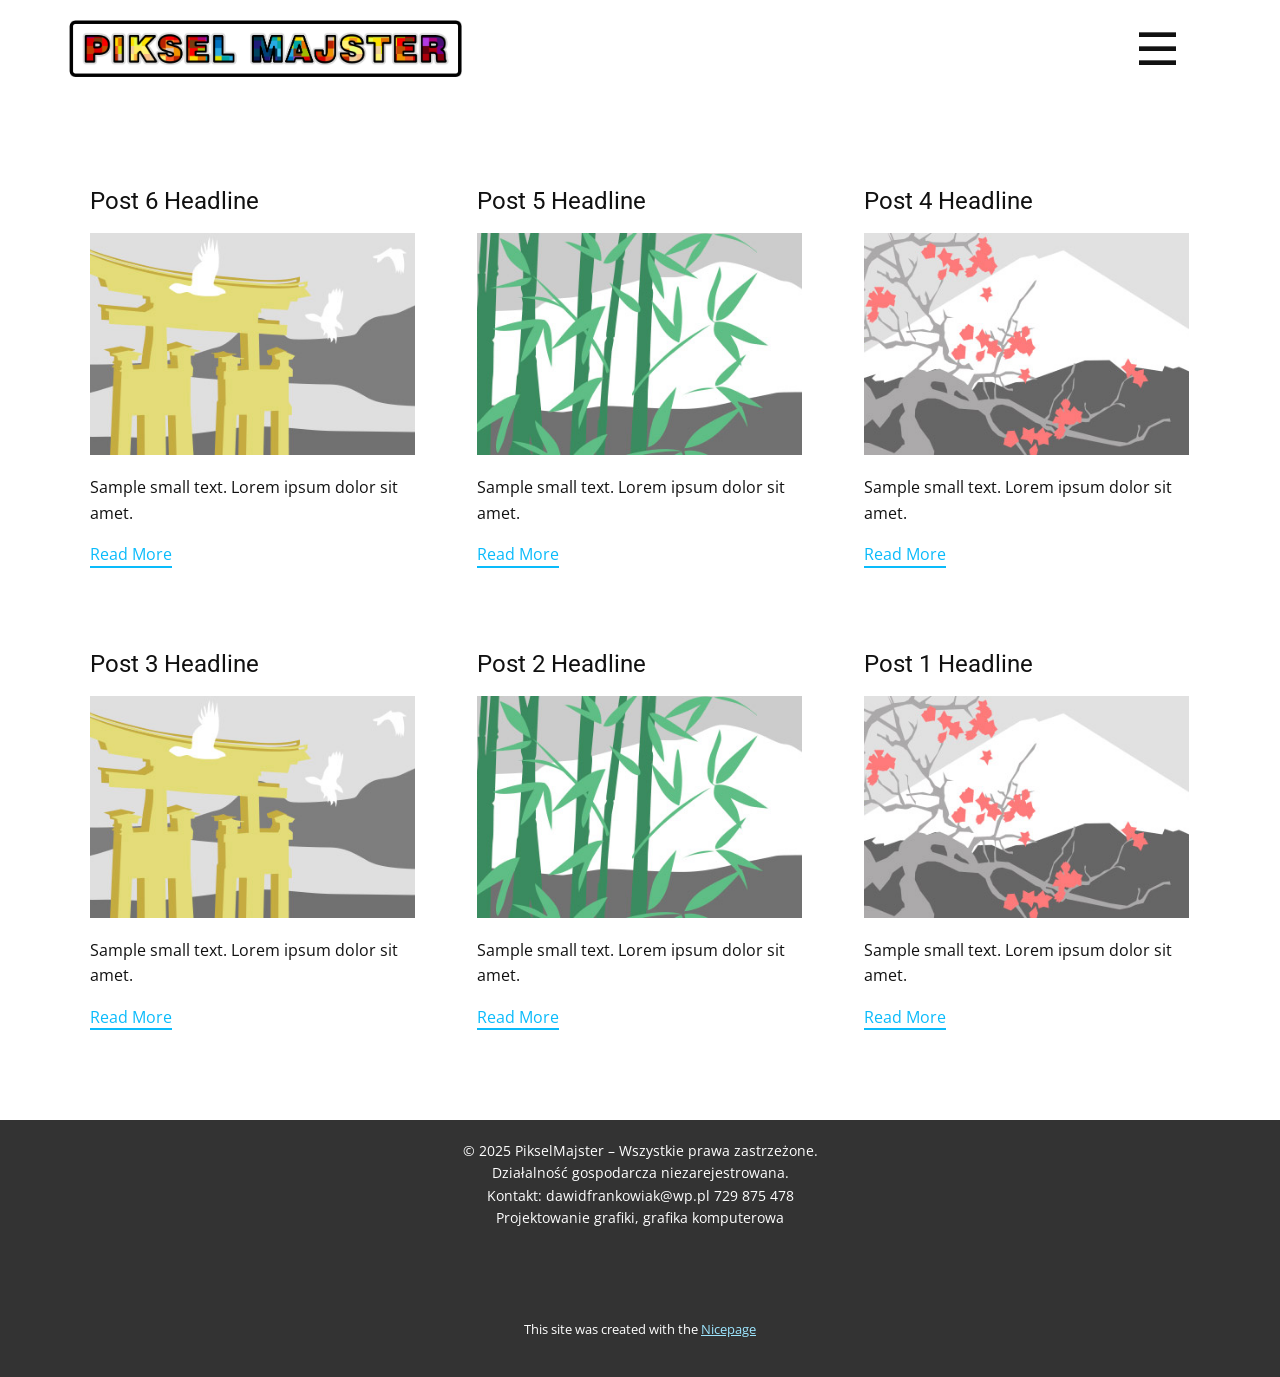
<file: blog/blog.html>
<!DOCTYPE html>
<html style="font-size: 16px;" lang="pl"><head>
    <meta name="viewport" content="width=device-width, initial-scale=1.0">
    <meta charset="utf-8">
    <meta name="keywords" content="">
    <meta name="description" content="">
    <title>Blog</title>
    <link rel="stylesheet" href="../nicepage.css" media="screen">
<link rel="stylesheet" href="../Blog-Template.css" media="screen">
    <script class="u-script" type="text/javascript" src="../jquery.js" defer=""></script>
    <script class="u-script" type="text/javascript" src="../nicepage.js" defer=""></script>
    <meta name="generator" content="Nicepage 7.7.3, nicepage.com">
    
    
    
    <link id="u-theme-google-font" rel="stylesheet" href="https://fonts.googleapis.com/css?family=Roboto:100,100i,300,300i,400,400i,500,500i,700,700i,900,900i|Open+Sans:300,300i,400,400i,500,500i,600,600i,700,700i,800,800i">
    <script type="application/ld+json">{
		"@context": "http://schema.org",
		"@type": "Organization",
		"name": ""
}</script>
    <meta name="theme-color" content="#0abbfb">
  <meta data-intl-tel-input-cdn-path="intlTelInput/"></head>
  <body data-path-to-root="../" data-include-products="false" class="u-body u-xl-mode" data-lang="pl"><header class="u-clearfix u-header u-header" id="sec-26ab"><div class="u-clearfix u-sheet u-valign-middle-lg u-valign-middle-md u-valign-middle-sm u-sheet-1">
        <nav class="u-menu u-menu-hamburger u-offcanvas u-menu-1" data-responsive-from="XL">
          <div class="menu-collapse" style="font-size: 1rem; letter-spacing: 0px;">
            <a class="u-button-style u-custom-left-right-menu-spacing u-custom-padding-bottom u-custom-text-hover-color u-custom-top-bottom-menu-spacing u-hamburger-link u-nav-link u-text-active-palette-1-base u-text-hover-palette-2-base u-hamburger-link-1" href="#">
              <svg class="u-svg-link" viewBox="0 0 24 24"><use xlink:href="#menu-hamburger"></use></svg>
              <svg class="u-svg-content" version="1.1" id="menu-hamburger" viewBox="0 0 16 16" x="0px" y="0px" xmlns:xlink="http://www.w3.org/1999/xlink" xmlns="http://www.w3.org/2000/svg"><g><rect y="1" width="16" height="2"></rect><rect y="7" width="16" height="2"></rect><rect y="13" width="16" height="2"></rect>
</g></svg>
            </a>
          </div>
          <div class="u-custom-menu u-nav-container">
            <ul class="u-nav u-unstyled u-nav-1"><li class="u-nav-item"><a class="u-button-style u-nav-link u-text-active-palette-1-base u-text-hover-palette-1-light-2" href="../" style="padding: 10px 20px;">Strona Główna</a>
</li><li class="u-nav-item"><a class="u-button-style u-nav-link u-text-active-palette-1-base u-text-hover-palette-1-light-2" href="../Kontakt.html" style="padding: 10px 20px;">Kontakt</a>
</li></ul>
          </div>
          <div class="u-custom-menu u-nav-container-collapse">
            <div class="u-black u-container-style u-inner-container-layout u-opacity u-opacity-95 u-sidenav">
              <div class="u-inner-container-layout u-sidenav-overflow">
                <div class="u-menu-close"></div>
                <ul class="u-align-center u-nav u-popupmenu-items u-unstyled u-nav-2"><li class="u-nav-item"><a class="u-button-style u-nav-link" href="../">Strona Główna</a>
</li><li class="u-nav-item"><a class="u-button-style u-nav-link" href="../Kontakt.html">Kontakt</a>
</li></ul>
              </div>
            </div>
            <div class="u-black u-menu-overlay u-opacity u-opacity-70"></div>
          </div>
        </nav>
        <img class="custom-expanded u-image u-image-contain u-image-default u-image-1" src="../images/pIKSELMAJSTER1.png" alt="" data-image-width="1007" data-image-height="164">
      </div></header>
    <section class="u-clearfix u-section-1" id="block-1">
      <div class="u-clearfix u-sheet u-valign-middle u-sheet-1"><!--blog--><!--blog_options_json--><!--{"type":"Recent","source":"","tags":"","count":""}--><!--/blog_options_json-->
        <div class="u-blog u-expanded-width u-repeater u-repeater-1" data-blog-id="blog-1"><!--blog_post-->
          <div class="u-blog-post u-container-style u-repeater-item u-white u-repeater-item-1">
            <div class="u-container-layout u-similar-container u-valign-top u-container-layout-1"><!--blog_post_header-->
              <h4 class="u-blog-control u-text u-text-1">
                <a class="u-post-header-link" href="../blog/post-5.html">Post 6 Headline</a>
              </h4><!--/blog_post_header--><!--blog_post_image-->
              <a class="u-post-header-link" href="../blog/post-5.html"><img alt="" class="u-blog-control u-expanded-width u-image u-image-default u-image-1" src="../images/8ad73f3c.jpeg"></a><!--/blog_post_image--><!--blog_post_content-->
              <div class="u-blog-control u-post-content u-text u-text-2 fr-view">Sample small text. Lorem ipsum dolor sit amet.</div><!--/blog_post_content--><!--blog_post_readmore-->
              <a href="../blog/post-5.html" class="u-blog-control u-border-2 u-border-palette-1-base u-btn u-btn-rectangle u-button-style u-none u-btn-1"><!--blog_post_readmore_content--><!--options_json--><!--{"content":"Read More","defaultValue":"Dowiedz się więcej"}--><!--/options_json-->Read More<!--/blog_post_readmore_content--></a><!--/blog_post_readmore-->
            </div>
          </div><div class="u-blog-post u-container-style u-repeater-item u-video-cover u-white">
            <div class="u-container-layout u-similar-container u-valign-top u-container-layout-2"><!--blog_post_header-->
              <h4 class="u-blog-control u-text u-text-3">
                <a class="u-post-header-link" href="../blog/post-4.html">Post 5 Headline</a>
              </h4><!--/blog_post_header--><!--blog_post_image-->
              <a class="u-post-header-link" href="../blog/post-4.html"><img alt="" class="u-blog-control u-expanded-width u-image u-image-default u-image-2" src="../images/68f64b9d.jpeg"></a><!--/blog_post_image--><!--blog_post_content-->
              <div class="u-blog-control u-post-content u-text u-text-4 fr-view">Sample small text. Lorem ipsum dolor sit amet.</div><!--/blog_post_content--><!--blog_post_readmore-->
              <a href="../blog/post-4.html" class="u-blog-control u-border-2 u-border-palette-1-base u-btn u-btn-rectangle u-button-style u-none u-btn-2"><!--blog_post_readmore_content--><!--options_json--><!--{"content":"Read More","defaultValue":"Dowiedz się więcej"}--><!--/options_json-->Read More<!--/blog_post_readmore_content--></a><!--/blog_post_readmore-->
            </div>
          </div><div class="u-blog-post u-container-style u-repeater-item u-video-cover u-white">
            <div class="u-container-layout u-similar-container u-valign-top u-container-layout-3"><!--blog_post_header-->
              <h4 class="u-blog-control u-text u-text-5">
                <a class="u-post-header-link" href="../blog/post-3.html">Post 4 Headline</a>
              </h4><!--/blog_post_header--><!--blog_post_image-->
              <a class="u-post-header-link" href="../blog/post-3.html"><img alt="" class="u-blog-control u-expanded-width u-image u-image-default u-image-3" src="../images/0fd3416c.jpeg"></a><!--/blog_post_image--><!--blog_post_content-->
              <div class="u-blog-control u-post-content u-text u-text-6 fr-view">Sample small text. Lorem ipsum dolor sit amet.</div><!--/blog_post_content--><!--blog_post_readmore-->
              <a href="../blog/post-3.html" class="u-blog-control u-border-2 u-border-palette-1-base u-btn u-btn-rectangle u-button-style u-none u-btn-3"><!--blog_post_readmore_content--><!--options_json--><!--{"content":"Read More","defaultValue":"Dowiedz się więcej"}--><!--/options_json-->Read More<!--/blog_post_readmore_content--></a><!--/blog_post_readmore-->
            </div>
          </div><div class="u-blog-post u-container-style u-repeater-item u-white u-repeater-item-1">
            <div class="u-container-layout u-similar-container u-valign-top u-container-layout-1"><!--blog_post_header-->
              <h4 class="u-blog-control u-text u-text-1">
                <a class="u-post-header-link" href="../blog/post-2.html">Post 3 Headline</a>
              </h4><!--/blog_post_header--><!--blog_post_image-->
              <a class="u-post-header-link" href="../blog/post-2.html"><img alt="" class="u-blog-control u-expanded-width u-image u-image-default u-image-1" src="../images/8ad73f3c.jpeg"></a><!--/blog_post_image--><!--blog_post_content-->
              <div class="u-blog-control u-post-content u-text u-text-2 fr-view">Sample small text. Lorem ipsum dolor sit amet.</div><!--/blog_post_content--><!--blog_post_readmore-->
              <a href="../blog/post-2.html" class="u-blog-control u-border-2 u-border-palette-1-base u-btn u-btn-rectangle u-button-style u-none u-btn-1"><!--blog_post_readmore_content--><!--options_json--><!--{"content":"Read More","defaultValue":"Dowiedz się więcej"}--><!--/options_json-->Read More<!--/blog_post_readmore_content--></a><!--/blog_post_readmore-->
            </div>
          </div><div class="u-blog-post u-container-style u-repeater-item u-video-cover u-white">
            <div class="u-container-layout u-similar-container u-valign-top u-container-layout-2"><!--blog_post_header-->
              <h4 class="u-blog-control u-text u-text-3">
                <a class="u-post-header-link" href="../blog/post-1.html">Post 2 Headline</a>
              </h4><!--/blog_post_header--><!--blog_post_image-->
              <a class="u-post-header-link" href="../blog/post-1.html"><img alt="" class="u-blog-control u-expanded-width u-image u-image-default u-image-2" src="../images/68f64b9d.jpeg"></a><!--/blog_post_image--><!--blog_post_content-->
              <div class="u-blog-control u-post-content u-text u-text-4 fr-view">Sample small text. Lorem ipsum dolor sit amet.</div><!--/blog_post_content--><!--blog_post_readmore-->
              <a href="../blog/post-1.html" class="u-blog-control u-border-2 u-border-palette-1-base u-btn u-btn-rectangle u-button-style u-none u-btn-2"><!--blog_post_readmore_content--><!--options_json--><!--{"content":"Read More","defaultValue":"Dowiedz się więcej"}--><!--/options_json-->Read More<!--/blog_post_readmore_content--></a><!--/blog_post_readmore-->
            </div>
          </div><div class="u-blog-post u-container-style u-repeater-item u-video-cover u-white">
            <div class="u-container-layout u-similar-container u-valign-top u-container-layout-3"><!--blog_post_header-->
              <h4 class="u-blog-control u-text u-text-5">
                <a class="u-post-header-link" href="../blog/post.html">Post 1 Headline</a>
              </h4><!--/blog_post_header--><!--blog_post_image-->
              <a class="u-post-header-link" href="../blog/post.html"><img alt="" class="u-blog-control u-expanded-width u-image u-image-default u-image-3" src="../images/0fd3416c.jpeg"></a><!--/blog_post_image--><!--blog_post_content-->
              <div class="u-blog-control u-post-content u-text u-text-6 fr-view">Sample small text. Lorem ipsum dolor sit amet.</div><!--/blog_post_content--><!--blog_post_readmore-->
              <a href="../blog/post.html" class="u-blog-control u-border-2 u-border-palette-1-base u-btn u-btn-rectangle u-button-style u-none u-btn-3"><!--blog_post_readmore_content--><!--options_json--><!--{"content":"Read More","defaultValue":"Dowiedz się więcej"}--><!--/options_json-->Read More<!--/blog_post_readmore_content--></a><!--/blog_post_readmore-->
            </div>
          </div><!--/blog_post--><!--blog_post-->
          <!--/blog_post--><!--blog_post-->
          <!--/blog_post-->
        </div><!--/blog-->
      </div>
    </section>
    
    
    
    <footer class="u-align-center u-clearfix u-container-align-center u-footer u-grey-80 u-footer" id="sec-29e7"><div class="u-clearfix u-sheet u-valign-middle-xs u-sheet-1">
        <p class="u-small-text u-text u-text-variant u-text-1">© 2025 PikselMajster – Wszystkie prawa zastrzeżone.<br> Działalność gospodarcza niezarejestrowana.<br> Kontakt: dawidfrankowiak@wp.pl 729 875 478<br> Projektowanie grafiki, grafika komputerowa 
        </p>
      </div></footer>
    <section class="u-backlink u-clearfix u-grey-80">
      <p class="u-text"><span>This site was created with the </span>
        <a class="u-link" href="https://nicepage.com/" target="_blank" rel="nofollow"><span>Nicepage</span>
        </a>
      </p>
    </section>
  
</body></html>
</file>
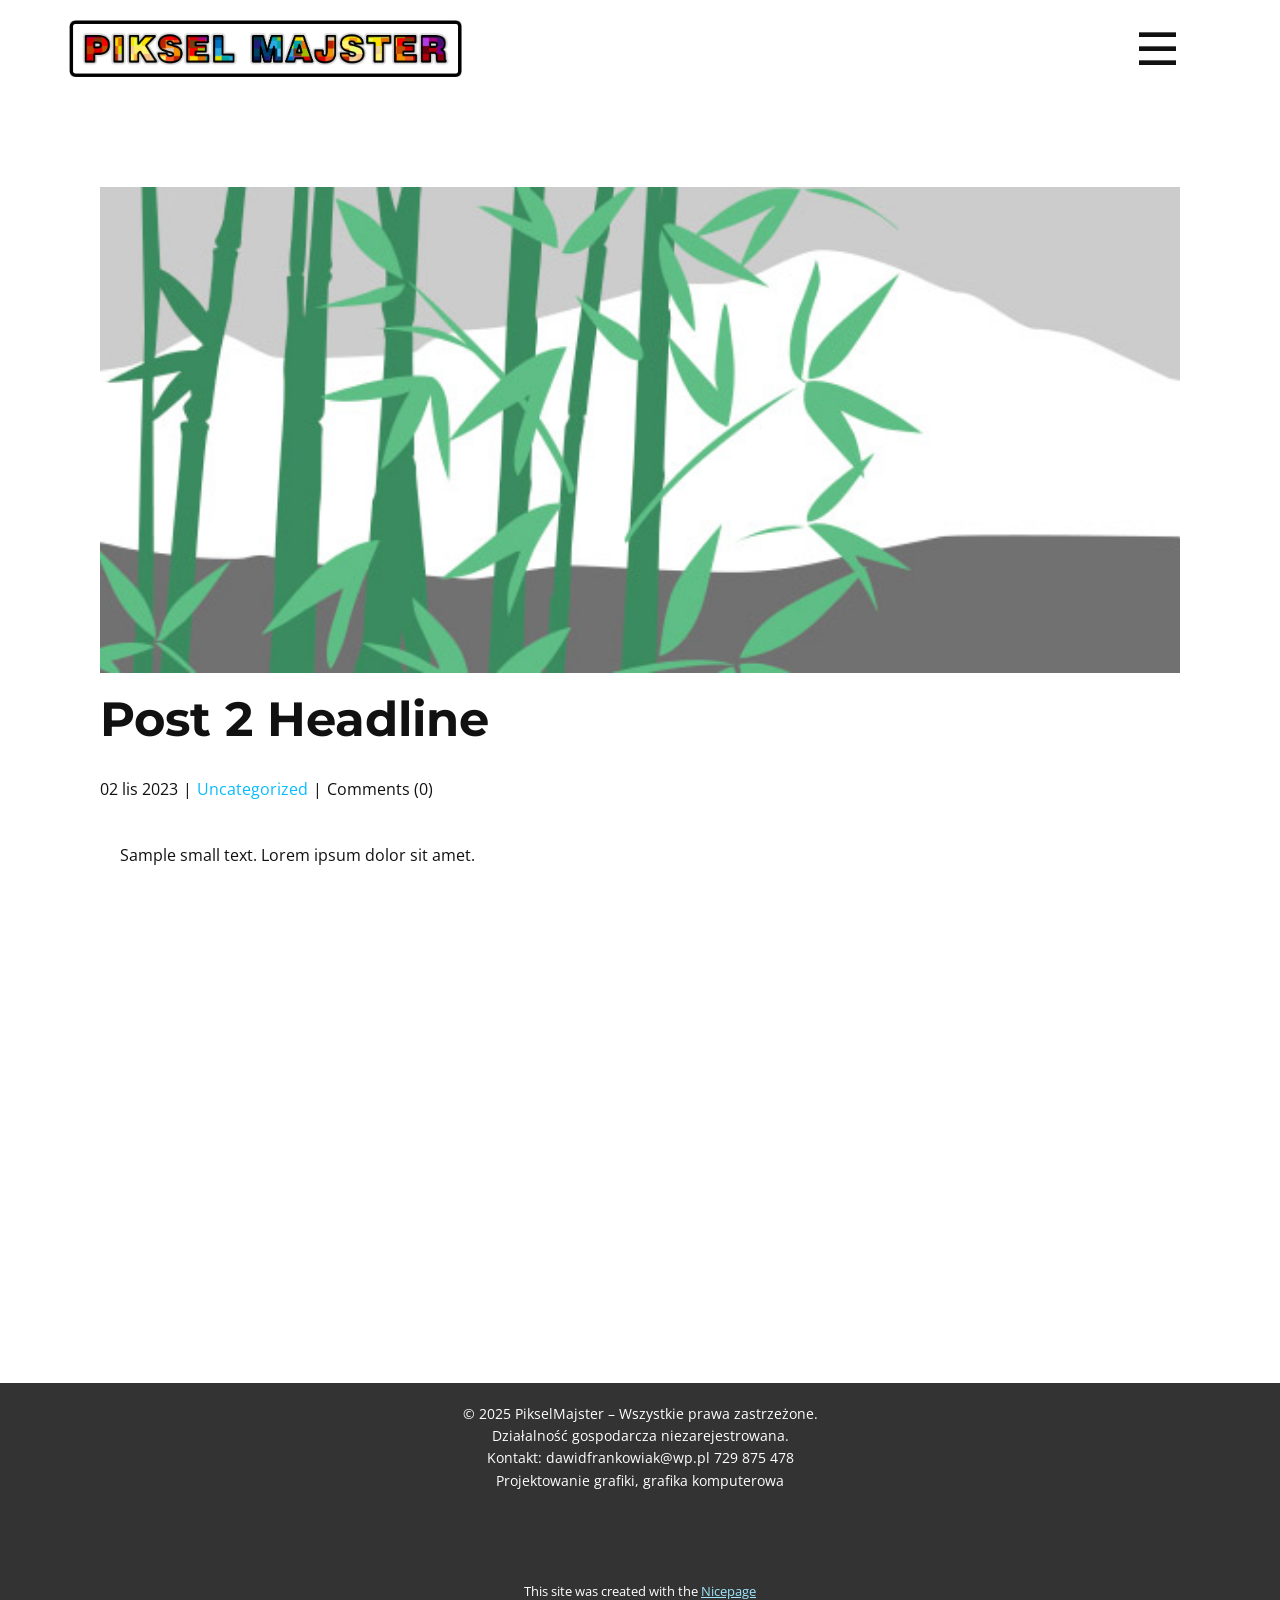
<file: blog/post-1.html>
<!DOCTYPE html>
<html style="font-size: 16px;" lang="pl"><head>
    <meta name="viewport" content="width=device-width, initial-scale=1.0">
    <meta charset="utf-8">
    <meta name="keywords" content="Nagłówek posta 1">
    <meta name="description" content="">
    <title>Post 2 Headline</title>
    <link rel="stylesheet" href="../nicepage.css" media="screen">
<link rel="stylesheet" href="../Post-Template.css" media="screen">
    <script class="u-script" type="text/javascript" src="../jquery.js" defer=""></script>
    <script class="u-script" type="text/javascript" src="../nicepage.js" defer=""></script>
    <meta name="generator" content="Nicepage 7.7.3, nicepage.com">
    
    
    
    <link id="u-theme-google-font" rel="stylesheet" href="https://fonts.googleapis.com/css?family=Roboto:100,100i,300,300i,400,400i,500,500i,700,700i,900,900i|Open+Sans:300,300i,400,400i,500,500i,600,600i,700,700i,800,800i">
    <link id="u-page-google-font" rel="stylesheet" href="https://fonts.googleapis.com/css?family=Montserrat:100,100i,200,200i,300,300i,400,400i,500,500i,600,600i,700,700i,800,800i,900,900i">
    <script type="application/ld+json">{
		"@context": "http://schema.org",
		"@type": "Organization",
		"name": ""
}</script>
    <meta name="theme-color" content="#0abbfb">
  <meta data-intl-tel-input-cdn-path="intlTelInput/"></head>
  <body data-path-to-root="./" data-include-products="false" class="u-body u-xl-mode" data-lang="pl"><header class="u-clearfix u-header u-header" id="sec-26ab"><div class="u-clearfix u-sheet u-valign-middle-lg u-valign-middle-md u-valign-middle-sm u-sheet-1">
        <nav class="u-menu u-menu-hamburger u-offcanvas u-menu-1" data-responsive-from="XL">
          <div class="menu-collapse" style="font-size: 1rem; letter-spacing: 0px;">
            <a class="u-button-style u-custom-left-right-menu-spacing u-custom-padding-bottom u-custom-text-hover-color u-custom-top-bottom-menu-spacing u-hamburger-link u-nav-link u-text-active-palette-1-base u-text-hover-palette-2-base u-hamburger-link-1" href="#">
              <svg class="u-svg-link" viewBox="0 0 24 24"><use xlink:href="#menu-hamburger"></use></svg>
              <svg class="u-svg-content" version="1.1" id="menu-hamburger" viewBox="0 0 16 16" x="0px" y="0px" xmlns:xlink="http://www.w3.org/1999/xlink" xmlns="http://www.w3.org/2000/svg"><g><rect y="1" width="16" height="2"></rect><rect y="7" width="16" height="2"></rect><rect y="13" width="16" height="2"></rect>
</g></svg>
            </a>
          </div>
          <div class="u-custom-menu u-nav-container">
            <ul class="u-nav u-unstyled u-nav-1"><li class="u-nav-item"><a class="u-button-style u-nav-link u-text-active-palette-1-base u-text-hover-palette-1-light-2" href="../" style="padding: 10px 20px;">Strona Główna</a>
</li><li class="u-nav-item"><a class="u-button-style u-nav-link u-text-active-palette-1-base u-text-hover-palette-1-light-2" href="../Kontakt.html" style="padding: 10px 20px;">Kontakt</a>
</li></ul>
          </div>
          <div class="u-custom-menu u-nav-container-collapse">
            <div class="u-black u-container-style u-inner-container-layout u-opacity u-opacity-95 u-sidenav">
              <div class="u-inner-container-layout u-sidenav-overflow">
                <div class="u-menu-close"></div>
                <ul class="u-align-center u-nav u-popupmenu-items u-unstyled u-nav-2"><li class="u-nav-item"><a class="u-button-style u-nav-link" href="../">Strona Główna</a>
</li><li class="u-nav-item"><a class="u-button-style u-nav-link" href="../Kontakt.html">Kontakt</a>
</li></ul>
              </div>
            </div>
            <div class="u-black u-menu-overlay u-opacity u-opacity-70"></div>
          </div>
        </nav>
        <img class="custom-expanded u-image u-image-contain u-image-default u-image-1" src="../images/pIKSELMAJSTER1.png" alt="" data-image-width="1007" data-image-height="164">
      </div></header>
    <section class="u-align-center u-clearfix u-section-1" id="block-1">
      <div class="u-clearfix u-sheet u-valign-middle-md u-valign-middle-sm u-valign-middle-xs u-sheet-1"><!--post_details--><!--post_details_options_json--><!--{"source":""}--><!--/post_details_options_json--><!--blog_post-->
        <div class="u-container-style u-expanded-width u-post-details u-post-details-1">
          <div class="u-container-layout u-valign-middle u-container-layout-1"><!--blog_post_image-->
            <img alt="" class="u-blog-control u-expanded-width u-image u-image-default u-image-1" src="../images/68f64b9d.jpeg"><!--/blog_post_image--><!--blog_post_header-->
            <h2 class="u-blog-control u-text u-text-1">Post 2 Headline</h2><!--/blog_post_header--><!--blog_post_metadata-->
            <div class="u-blog-control u-metadata u-metadata-1"><!--blog_post_metadata_date--><span class="u-meta-date u-meta-icon">02 lis 2023</span><!--/blog_post_metadata_date--><!--blog_post_metadata_category--><span class="u-meta-category u-meta-icon"><a href="../blog/blog.html#/blog-1///">Uncategorized</a></span><!--/blog_post_metadata_category--><!--blog_post_metadata_comments--><span class="u-meta-comments u-meta-icon"><!--blog_post_metadata_comments_content-->Comments (0)<!--/blog_post_metadata_comments_content--></span><!--/blog_post_metadata_comments-->
            </div><!--/blog_post_metadata--><!--blog_post_content-->
            <div class="u-align-justify u-blog-control u-post-content u-text u-text-2 fr-view">
  <p>
    <meta name="viewport" content="width=device-width, initial-scale=1.0">
    <meta charset="utf-8">
    <meta name="keywords" content=""><meta name="description" content="">
    <title></title>
    <link rel="stylesheet" href="/nicepage.css" media="screen" class="u-static-style"><link rel="stylesheet" href="/nicepage.css" media="screen">
    <script class="u-script" type="text/javascript" src="//capp.nicepage.com/assets/jquery-1.9.1.min.js" defer=""></script>
    <script class="u-script" type="text/javascript" src="//capp.nicepage.com/3007bee5b83aa4921ec34a2ecd73584c9bf88378/nicepage.js" defer=""></script>
</p><section class="u-clearfix u-valign-top u-block-02e8-1" custom-posts-hash="T" data-section-properties="{&quot;margin&quot;:&quot;none&quot;,&quot;stretch&quot;:true}" data-id="02e8" data-posts-content="[{'images':[],'maps':[],'videos':[],'icons':[],'textWidth':'','textHeight':'','id':1,'headingProp':'h3','textProp':'text'}]" style="min-height: 500px">
  <div class="u-clearfix u-rich-text u-text u-block-02e8-4" data-state="{&quot;margin-top&quot;:{&quot;shouldApplyDefaultMargins&quot;:{&quot;XL&quot;:false,&quot;LG&quot;:false,&quot;MD&quot;:false,&quot;SM&quot;:true,&quot;XS&quot;:true},&quot;parentVerticalAlign&quot;:{&quot;XL&quot;:&quot;top&quot;,&quot;LG&quot;:&quot;top&quot;,&quot;MD&quot;:&quot;top&quot;,&quot;SM&quot;:&quot;top&quot;,&quot;XS&quot;:&quot;top&quot;}},&quot;margin-bottom&quot;:{&quot;shouldApplyDefaultMargins&quot;:{&quot;XL&quot;:false,&quot;LG&quot;:false,&quot;MD&quot;:false,&quot;SM&quot;:true,&quot;XS&quot;:true},&quot;parentVerticalAlign&quot;:{&quot;XL&quot;:&quot;top&quot;,&quot;LG&quot;:&quot;top&quot;,&quot;MD&quot;:&quot;top&quot;,&quot;SM&quot;:&quot;top&quot;,&quot;XS&quot;:&quot;top&quot;}}}" style="padding-left: 20px; padding-right: 20px">
  Sample small text. Lorem ipsum dolor sit amet.
  </div>
  <style data-mode="XL">@media (min-width: 1200px) {
  .u-block-02e8-1 {
    min-height: 500px;
  }
  .u-block-02e8-4 {
    padding-left: 20px;
    padding-right: 20px;
  }
}</style>
  <style data-mode="LG">@media (max-width: 1199px) and (min-width: 992px) {
  .u-block-02e8-1 {
    min-height: 500px;
  }
  .u-block-02e8-4 {
    padding-left: 20px;
    padding-right: 20px;
  }
}</style>
  <style data-mode="MD">@media (max-width: 991px) and (min-width: 768px) {
  .u-block-02e8-1 {
    min-height: 500px;
  }
  .u-block-02e8-4 {
    padding-left: 20px;
    padding-right: 20px;
  }
}</style>
  <style data-mode="SM">@media (max-width: 767px) and (min-width: 576px) {
  .u-block-02e8-1 {
    min-height: 500px;
  }
  .u-block-02e8-4 {
    padding-left: 20px;
    padding-right: 20px;
    margin-top: 60px;
    margin-bottom: 60px;
  }
}</style>
  <style data-mode="XS">@media (max-width: 575px) {
  .u-block-02e8-1 {
    min-height: 500px;
  }
  .u-block-02e8-4 {
    padding-left: 20px;
    padding-right: 20px;
    margin-top: 60px;
    margin-bottom: 60px;
  }
}</style>
</section>
<p></p>
  </div><!--/blog_post_content-->
          </div>
        </div><!--/blog_post--><!--/post_details-->
      </div>
    </section>
    
    
    
    <footer class="u-align-center u-clearfix u-container-align-center u-footer u-grey-80 u-footer" id="sec-29e7"><div class="u-clearfix u-sheet u-valign-middle-xs u-sheet-1">
        <p class="u-small-text u-text u-text-variant u-text-1">© 2025 PikselMajster – Wszystkie prawa zastrzeżone.<br> Działalność gospodarcza niezarejestrowana.<br> Kontakt: dawidfrankowiak@wp.pl 729 875 478<br> Projektowanie grafiki, grafika komputerowa 
        </p>
      </div></footer>
    <section class="u-backlink u-clearfix u-grey-80">
      <p class="u-text"><span>This site was created with the </span>
        <a class="u-link" href="https://nicepage.com/" target="_blank" rel="nofollow"><span>Nicepage</span>
        </a>
      </p>
    </section>
  
</body></html>
</file>
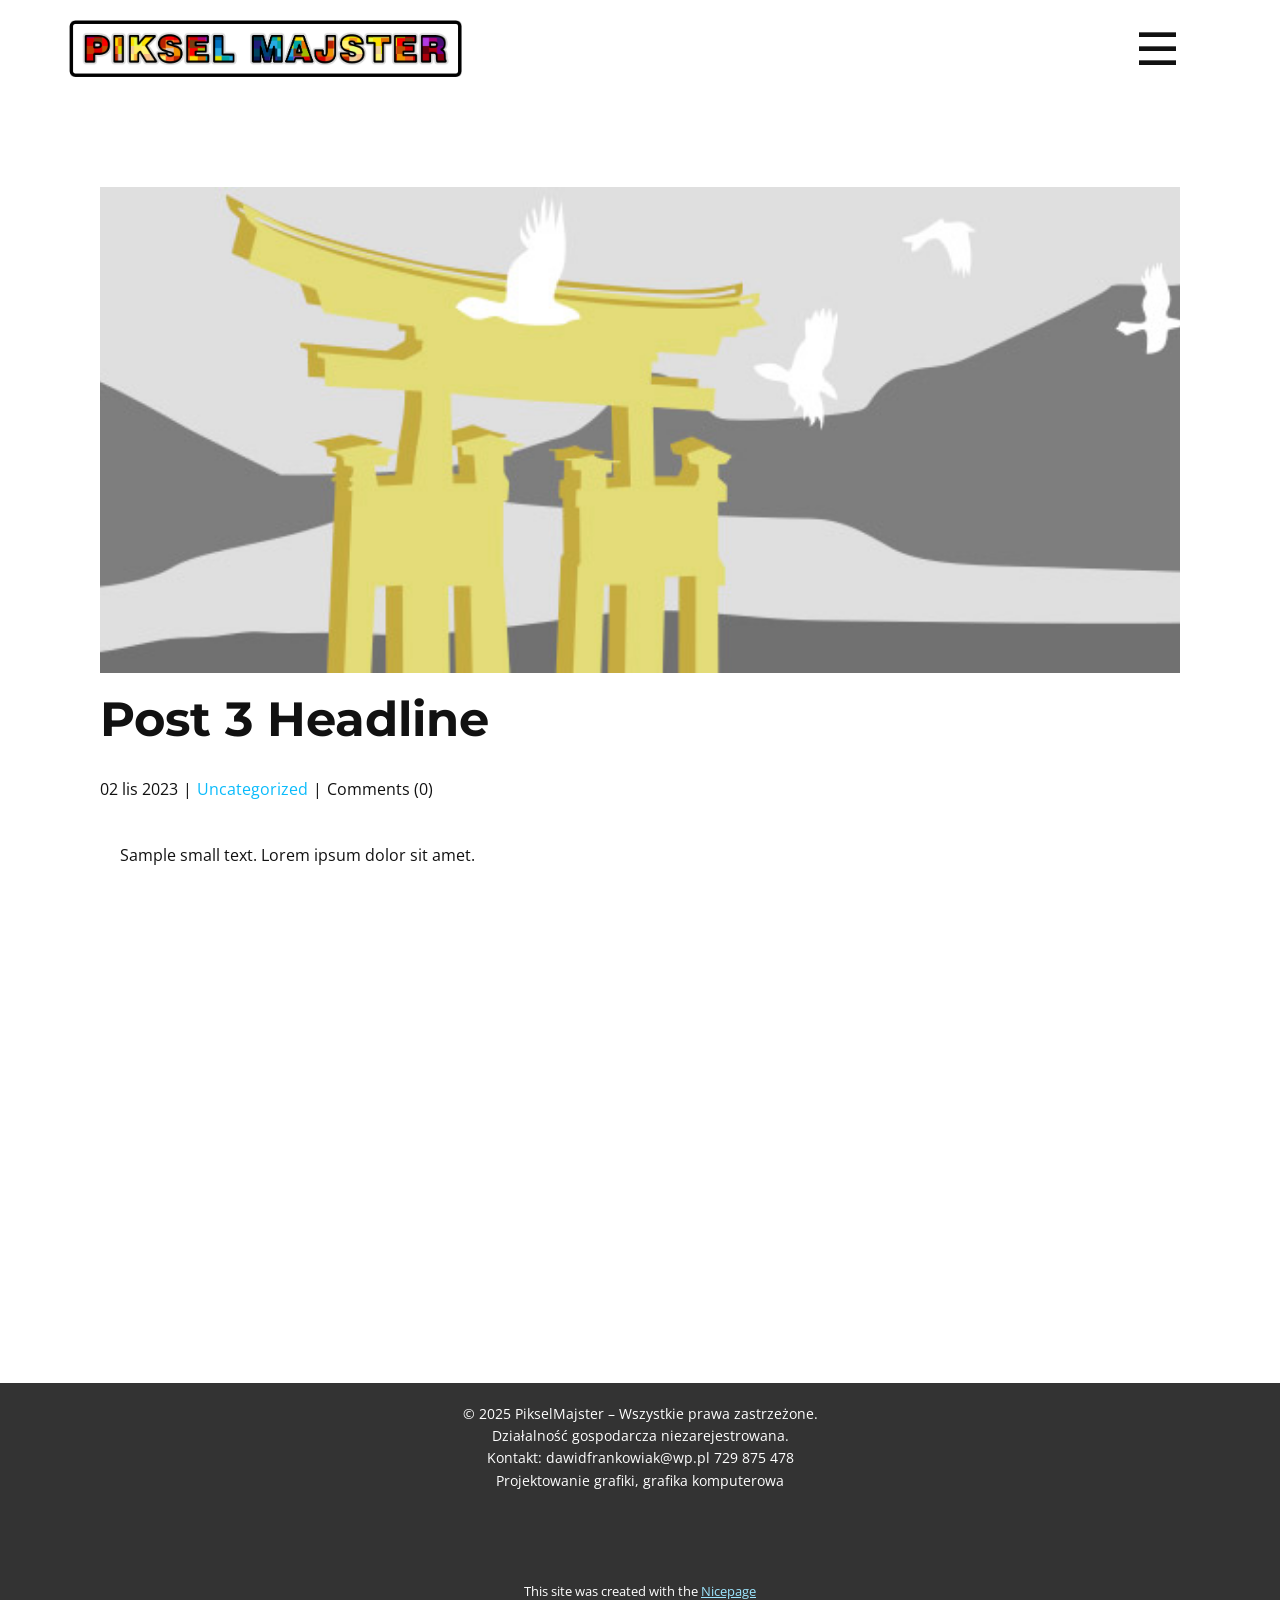
<file: blog/post-2.html>
<!DOCTYPE html>
<html style="font-size: 16px;" lang="pl"><head>
    <meta name="viewport" content="width=device-width, initial-scale=1.0">
    <meta charset="utf-8">
    <meta name="keywords" content="Nagłówek posta 1">
    <meta name="description" content="">
    <title>Post 3 Headline</title>
    <link rel="stylesheet" href="../nicepage.css" media="screen">
<link rel="stylesheet" href="../Post-Template.css" media="screen">
    <script class="u-script" type="text/javascript" src="../jquery.js" defer=""></script>
    <script class="u-script" type="text/javascript" src="../nicepage.js" defer=""></script>
    <meta name="generator" content="Nicepage 7.7.3, nicepage.com">
    
    
    
    <link id="u-theme-google-font" rel="stylesheet" href="https://fonts.googleapis.com/css?family=Roboto:100,100i,300,300i,400,400i,500,500i,700,700i,900,900i|Open+Sans:300,300i,400,400i,500,500i,600,600i,700,700i,800,800i">
    <link id="u-page-google-font" rel="stylesheet" href="https://fonts.googleapis.com/css?family=Montserrat:100,100i,200,200i,300,300i,400,400i,500,500i,600,600i,700,700i,800,800i,900,900i">
    <script type="application/ld+json">{
		"@context": "http://schema.org",
		"@type": "Organization",
		"name": ""
}</script>
    <meta name="theme-color" content="#0abbfb">
  <meta data-intl-tel-input-cdn-path="intlTelInput/"></head>
  <body data-path-to-root="./" data-include-products="false" class="u-body u-xl-mode" data-lang="pl"><header class="u-clearfix u-header u-header" id="sec-26ab"><div class="u-clearfix u-sheet u-valign-middle-lg u-valign-middle-md u-valign-middle-sm u-sheet-1">
        <nav class="u-menu u-menu-hamburger u-offcanvas u-menu-1" data-responsive-from="XL">
          <div class="menu-collapse" style="font-size: 1rem; letter-spacing: 0px;">
            <a class="u-button-style u-custom-left-right-menu-spacing u-custom-padding-bottom u-custom-text-hover-color u-custom-top-bottom-menu-spacing u-hamburger-link u-nav-link u-text-active-palette-1-base u-text-hover-palette-2-base u-hamburger-link-1" href="#">
              <svg class="u-svg-link" viewBox="0 0 24 24"><use xlink:href="#menu-hamburger"></use></svg>
              <svg class="u-svg-content" version="1.1" id="menu-hamburger" viewBox="0 0 16 16" x="0px" y="0px" xmlns:xlink="http://www.w3.org/1999/xlink" xmlns="http://www.w3.org/2000/svg"><g><rect y="1" width="16" height="2"></rect><rect y="7" width="16" height="2"></rect><rect y="13" width="16" height="2"></rect>
</g></svg>
            </a>
          </div>
          <div class="u-custom-menu u-nav-container">
            <ul class="u-nav u-unstyled u-nav-1"><li class="u-nav-item"><a class="u-button-style u-nav-link u-text-active-palette-1-base u-text-hover-palette-1-light-2" href="../" style="padding: 10px 20px;">Strona Główna</a>
</li><li class="u-nav-item"><a class="u-button-style u-nav-link u-text-active-palette-1-base u-text-hover-palette-1-light-2" href="../Kontakt.html" style="padding: 10px 20px;">Kontakt</a>
</li></ul>
          </div>
          <div class="u-custom-menu u-nav-container-collapse">
            <div class="u-black u-container-style u-inner-container-layout u-opacity u-opacity-95 u-sidenav">
              <div class="u-inner-container-layout u-sidenav-overflow">
                <div class="u-menu-close"></div>
                <ul class="u-align-center u-nav u-popupmenu-items u-unstyled u-nav-2"><li class="u-nav-item"><a class="u-button-style u-nav-link" href="../">Strona Główna</a>
</li><li class="u-nav-item"><a class="u-button-style u-nav-link" href="../Kontakt.html">Kontakt</a>
</li></ul>
              </div>
            </div>
            <div class="u-black u-menu-overlay u-opacity u-opacity-70"></div>
          </div>
        </nav>
        <img class="custom-expanded u-image u-image-contain u-image-default u-image-1" src="../images/pIKSELMAJSTER1.png" alt="" data-image-width="1007" data-image-height="164">
      </div></header>
    <section class="u-align-center u-clearfix u-section-1" id="block-1">
      <div class="u-clearfix u-sheet u-valign-middle-md u-valign-middle-sm u-valign-middle-xs u-sheet-1"><!--post_details--><!--post_details_options_json--><!--{"source":""}--><!--/post_details_options_json--><!--blog_post-->
        <div class="u-container-style u-expanded-width u-post-details u-post-details-1">
          <div class="u-container-layout u-valign-middle u-container-layout-1"><!--blog_post_image-->
            <img alt="" class="u-blog-control u-expanded-width u-image u-image-default u-image-1" src="../images/8ad73f3c.jpeg"><!--/blog_post_image--><!--blog_post_header-->
            <h2 class="u-blog-control u-text u-text-1">Post 3 Headline</h2><!--/blog_post_header--><!--blog_post_metadata-->
            <div class="u-blog-control u-metadata u-metadata-1"><!--blog_post_metadata_date--><span class="u-meta-date u-meta-icon">02 lis 2023</span><!--/blog_post_metadata_date--><!--blog_post_metadata_category--><span class="u-meta-category u-meta-icon"><a href="../blog/blog.html#/blog-1///">Uncategorized</a></span><!--/blog_post_metadata_category--><!--blog_post_metadata_comments--><span class="u-meta-comments u-meta-icon"><!--blog_post_metadata_comments_content-->Comments (0)<!--/blog_post_metadata_comments_content--></span><!--/blog_post_metadata_comments-->
            </div><!--/blog_post_metadata--><!--blog_post_content-->
            <div class="u-align-justify u-blog-control u-post-content u-text u-text-2 fr-view">
  <p>
    <meta name="viewport" content="width=device-width, initial-scale=1.0">
    <meta charset="utf-8">
    <meta name="keywords" content=""><meta name="description" content="">
    <title></title>
    <link rel="stylesheet" href="/nicepage.css" media="screen" class="u-static-style"><link rel="stylesheet" href="/nicepage.css" media="screen">
    <script class="u-script" type="text/javascript" src="//capp.nicepage.com/assets/jquery-1.9.1.min.js" defer=""></script>
    <script class="u-script" type="text/javascript" src="//capp.nicepage.com/3007bee5b83aa4921ec34a2ecd73584c9bf88378/nicepage.js" defer=""></script>
</p><section class="u-clearfix u-valign-top u-block-570f-1" custom-posts-hash="T" data-section-properties="{&quot;margin&quot;:&quot;none&quot;,&quot;stretch&quot;:true}" data-id="570f" data-posts-content="[{'images':[],'maps':[],'videos':[],'icons':[],'textWidth':'','textHeight':'','id':1,'headingProp':'h3','textProp':'text'}]" style="min-height: 500px">
  <div class="u-clearfix u-rich-text u-text u-block-570f-4" data-state="{&quot;margin-top&quot;:{&quot;shouldApplyDefaultMargins&quot;:{&quot;XL&quot;:false,&quot;LG&quot;:false,&quot;MD&quot;:false,&quot;SM&quot;:true,&quot;XS&quot;:true},&quot;parentVerticalAlign&quot;:{&quot;XL&quot;:&quot;top&quot;,&quot;LG&quot;:&quot;top&quot;,&quot;MD&quot;:&quot;top&quot;,&quot;SM&quot;:&quot;top&quot;,&quot;XS&quot;:&quot;top&quot;}},&quot;margin-bottom&quot;:{&quot;shouldApplyDefaultMargins&quot;:{&quot;XL&quot;:false,&quot;LG&quot;:false,&quot;MD&quot;:false,&quot;SM&quot;:true,&quot;XS&quot;:true},&quot;parentVerticalAlign&quot;:{&quot;XL&quot;:&quot;top&quot;,&quot;LG&quot;:&quot;top&quot;,&quot;MD&quot;:&quot;top&quot;,&quot;SM&quot;:&quot;top&quot;,&quot;XS&quot;:&quot;top&quot;}}}" style="padding-left: 20px; padding-right: 20px">
  Sample small text. Lorem ipsum dolor sit amet.
  </div>
  <style data-mode="XL">@media (min-width: 1200px) {
  .u-block-570f-1 {
    min-height: 500px;
  }
  .u-block-570f-4 {
    padding-left: 20px;
    padding-right: 20px;
  }
}</style>
  <style data-mode="LG">@media (max-width: 1199px) and (min-width: 992px) {
  .u-block-570f-1 {
    min-height: 500px;
  }
  .u-block-570f-4 {
    padding-left: 20px;
    padding-right: 20px;
  }
}</style>
  <style data-mode="MD">@media (max-width: 991px) and (min-width: 768px) {
  .u-block-570f-1 {
    min-height: 500px;
  }
  .u-block-570f-4 {
    padding-left: 20px;
    padding-right: 20px;
  }
}</style>
  <style data-mode="SM">@media (max-width: 767px) and (min-width: 576px) {
  .u-block-570f-1 {
    min-height: 500px;
  }
  .u-block-570f-4 {
    padding-left: 20px;
    padding-right: 20px;
    margin-top: 60px;
    margin-bottom: 60px;
  }
}</style>
  <style data-mode="XS">@media (max-width: 575px) {
  .u-block-570f-1 {
    min-height: 500px;
  }
  .u-block-570f-4 {
    padding-left: 20px;
    padding-right: 20px;
    margin-top: 60px;
    margin-bottom: 60px;
  }
}</style>
</section>
<p></p>
  </div><!--/blog_post_content-->
          </div>
        </div><!--/blog_post--><!--/post_details-->
      </div>
    </section>
    
    
    
    <footer class="u-align-center u-clearfix u-container-align-center u-footer u-grey-80 u-footer" id="sec-29e7"><div class="u-clearfix u-sheet u-valign-middle-xs u-sheet-1">
        <p class="u-small-text u-text u-text-variant u-text-1">© 2025 PikselMajster – Wszystkie prawa zastrzeżone.<br> Działalność gospodarcza niezarejestrowana.<br> Kontakt: dawidfrankowiak@wp.pl 729 875 478<br> Projektowanie grafiki, grafika komputerowa 
        </p>
      </div></footer>
    <section class="u-backlink u-clearfix u-grey-80">
      <p class="u-text"><span>This site was created with the </span>
        <a class="u-link" href="https://nicepage.com/" target="_blank" rel="nofollow"><span>Nicepage</span>
        </a>
      </p>
    </section>
  
</body></html>
</file>
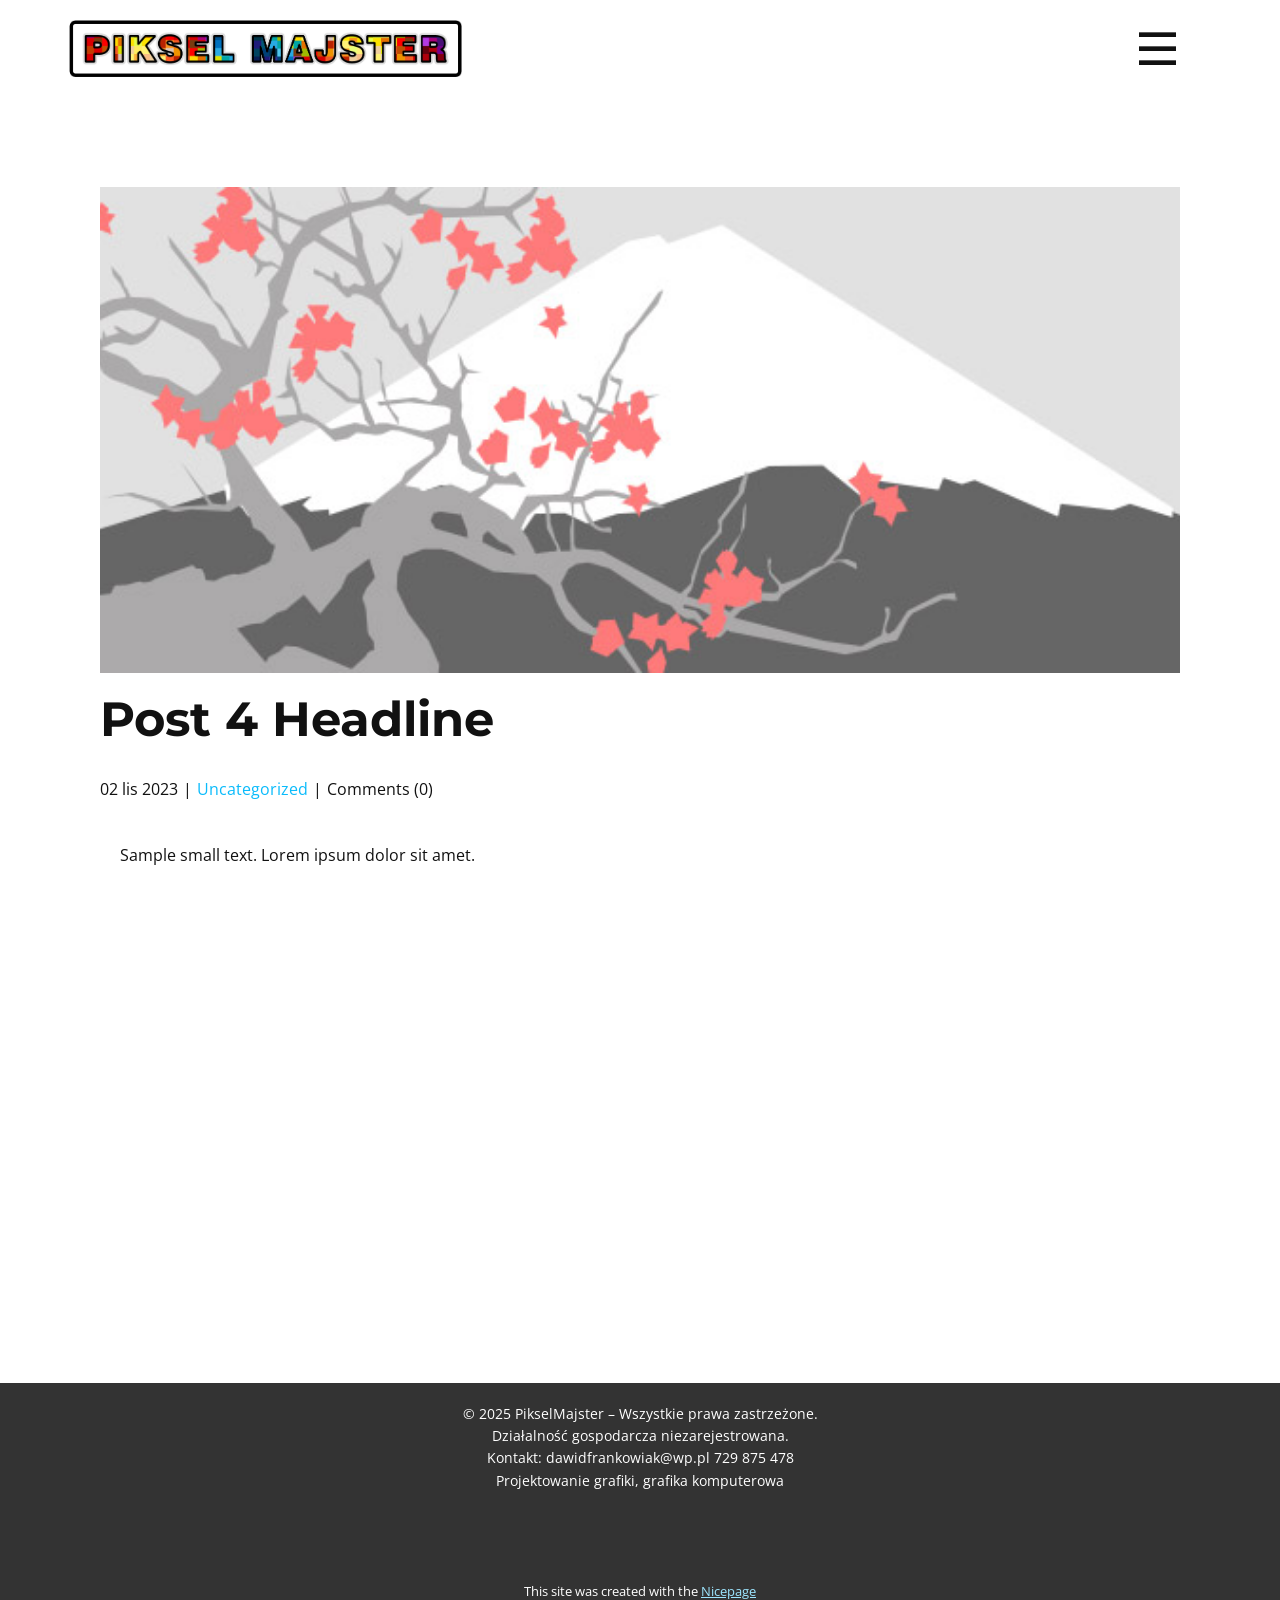
<file: blog/post-3.html>
<!DOCTYPE html>
<html style="font-size: 16px;" lang="pl"><head>
    <meta name="viewport" content="width=device-width, initial-scale=1.0">
    <meta charset="utf-8">
    <meta name="keywords" content="Nagłówek posta 1">
    <meta name="description" content="">
    <title>Post 4 Headline</title>
    <link rel="stylesheet" href="../nicepage.css" media="screen">
<link rel="stylesheet" href="../Post-Template.css" media="screen">
    <script class="u-script" type="text/javascript" src="../jquery.js" defer=""></script>
    <script class="u-script" type="text/javascript" src="../nicepage.js" defer=""></script>
    <meta name="generator" content="Nicepage 7.7.3, nicepage.com">
    
    
    
    <link id="u-theme-google-font" rel="stylesheet" href="https://fonts.googleapis.com/css?family=Roboto:100,100i,300,300i,400,400i,500,500i,700,700i,900,900i|Open+Sans:300,300i,400,400i,500,500i,600,600i,700,700i,800,800i">
    <link id="u-page-google-font" rel="stylesheet" href="https://fonts.googleapis.com/css?family=Montserrat:100,100i,200,200i,300,300i,400,400i,500,500i,600,600i,700,700i,800,800i,900,900i">
    <script type="application/ld+json">{
		"@context": "http://schema.org",
		"@type": "Organization",
		"name": ""
}</script>
    <meta name="theme-color" content="#0abbfb">
  <meta data-intl-tel-input-cdn-path="intlTelInput/"></head>
  <body data-path-to-root="./" data-include-products="false" class="u-body u-xl-mode" data-lang="pl"><header class="u-clearfix u-header u-header" id="sec-26ab"><div class="u-clearfix u-sheet u-valign-middle-lg u-valign-middle-md u-valign-middle-sm u-sheet-1">
        <nav class="u-menu u-menu-hamburger u-offcanvas u-menu-1" data-responsive-from="XL">
          <div class="menu-collapse" style="font-size: 1rem; letter-spacing: 0px;">
            <a class="u-button-style u-custom-left-right-menu-spacing u-custom-padding-bottom u-custom-text-hover-color u-custom-top-bottom-menu-spacing u-hamburger-link u-nav-link u-text-active-palette-1-base u-text-hover-palette-2-base u-hamburger-link-1" href="#">
              <svg class="u-svg-link" viewBox="0 0 24 24"><use xlink:href="#menu-hamburger"></use></svg>
              <svg class="u-svg-content" version="1.1" id="menu-hamburger" viewBox="0 0 16 16" x="0px" y="0px" xmlns:xlink="http://www.w3.org/1999/xlink" xmlns="http://www.w3.org/2000/svg"><g><rect y="1" width="16" height="2"></rect><rect y="7" width="16" height="2"></rect><rect y="13" width="16" height="2"></rect>
</g></svg>
            </a>
          </div>
          <div class="u-custom-menu u-nav-container">
            <ul class="u-nav u-unstyled u-nav-1"><li class="u-nav-item"><a class="u-button-style u-nav-link u-text-active-palette-1-base u-text-hover-palette-1-light-2" href="../" style="padding: 10px 20px;">Strona Główna</a>
</li><li class="u-nav-item"><a class="u-button-style u-nav-link u-text-active-palette-1-base u-text-hover-palette-1-light-2" href="../Kontakt.html" style="padding: 10px 20px;">Kontakt</a>
</li></ul>
          </div>
          <div class="u-custom-menu u-nav-container-collapse">
            <div class="u-black u-container-style u-inner-container-layout u-opacity u-opacity-95 u-sidenav">
              <div class="u-inner-container-layout u-sidenav-overflow">
                <div class="u-menu-close"></div>
                <ul class="u-align-center u-nav u-popupmenu-items u-unstyled u-nav-2"><li class="u-nav-item"><a class="u-button-style u-nav-link" href="../">Strona Główna</a>
</li><li class="u-nav-item"><a class="u-button-style u-nav-link" href="../Kontakt.html">Kontakt</a>
</li></ul>
              </div>
            </div>
            <div class="u-black u-menu-overlay u-opacity u-opacity-70"></div>
          </div>
        </nav>
        <img class="custom-expanded u-image u-image-contain u-image-default u-image-1" src="../images/pIKSELMAJSTER1.png" alt="" data-image-width="1007" data-image-height="164">
      </div></header>
    <section class="u-align-center u-clearfix u-section-1" id="block-1">
      <div class="u-clearfix u-sheet u-valign-middle-md u-valign-middle-sm u-valign-middle-xs u-sheet-1"><!--post_details--><!--post_details_options_json--><!--{"source":""}--><!--/post_details_options_json--><!--blog_post-->
        <div class="u-container-style u-expanded-width u-post-details u-post-details-1">
          <div class="u-container-layout u-valign-middle u-container-layout-1"><!--blog_post_image-->
            <img alt="" class="u-blog-control u-expanded-width u-image u-image-default u-image-1" src="../images/0fd3416c.jpeg"><!--/blog_post_image--><!--blog_post_header-->
            <h2 class="u-blog-control u-text u-text-1">Post 4 Headline</h2><!--/blog_post_header--><!--blog_post_metadata-->
            <div class="u-blog-control u-metadata u-metadata-1"><!--blog_post_metadata_date--><span class="u-meta-date u-meta-icon">02 lis 2023</span><!--/blog_post_metadata_date--><!--blog_post_metadata_category--><span class="u-meta-category u-meta-icon"><a href="../blog/blog.html#/blog-1///">Uncategorized</a></span><!--/blog_post_metadata_category--><!--blog_post_metadata_comments--><span class="u-meta-comments u-meta-icon"><!--blog_post_metadata_comments_content-->Comments (0)<!--/blog_post_metadata_comments_content--></span><!--/blog_post_metadata_comments-->
            </div><!--/blog_post_metadata--><!--blog_post_content-->
            <div class="u-align-justify u-blog-control u-post-content u-text u-text-2 fr-view">
  <p>
    <meta name="viewport" content="width=device-width, initial-scale=1.0">
    <meta charset="utf-8">
    <meta name="keywords" content=""><meta name="description" content="">
    <title></title>
    <link rel="stylesheet" href="/nicepage.css" media="screen" class="u-static-style"><link rel="stylesheet" href="/nicepage.css" media="screen">
    <script class="u-script" type="text/javascript" src="//capp.nicepage.com/assets/jquery-1.9.1.min.js" defer=""></script>
    <script class="u-script" type="text/javascript" src="//capp.nicepage.com/3007bee5b83aa4921ec34a2ecd73584c9bf88378/nicepage.js" defer=""></script>
</p><section class="u-clearfix u-valign-top u-block-75ed-1" custom-posts-hash="T" data-section-properties="{&quot;margin&quot;:&quot;none&quot;,&quot;stretch&quot;:true}" data-id="75ed" data-posts-content="[{'images':[],'maps':[],'videos':[],'icons':[],'textWidth':'','textHeight':'','id':1,'headingProp':'h3','textProp':'text'}]" style="min-height: 500px">
  <div class="u-clearfix u-rich-text u-text u-block-75ed-4" data-state="{&quot;margin-top&quot;:{&quot;shouldApplyDefaultMargins&quot;:{&quot;XL&quot;:false,&quot;LG&quot;:false,&quot;MD&quot;:false,&quot;SM&quot;:true,&quot;XS&quot;:true},&quot;parentVerticalAlign&quot;:{&quot;XL&quot;:&quot;top&quot;,&quot;LG&quot;:&quot;top&quot;,&quot;MD&quot;:&quot;top&quot;,&quot;SM&quot;:&quot;top&quot;,&quot;XS&quot;:&quot;top&quot;}},&quot;margin-bottom&quot;:{&quot;shouldApplyDefaultMargins&quot;:{&quot;XL&quot;:false,&quot;LG&quot;:false,&quot;MD&quot;:false,&quot;SM&quot;:true,&quot;XS&quot;:true},&quot;parentVerticalAlign&quot;:{&quot;XL&quot;:&quot;top&quot;,&quot;LG&quot;:&quot;top&quot;,&quot;MD&quot;:&quot;top&quot;,&quot;SM&quot;:&quot;top&quot;,&quot;XS&quot;:&quot;top&quot;}}}" style="padding-left: 20px; padding-right: 20px">
  Sample small text. Lorem ipsum dolor sit amet.
  </div>
  <style data-mode="XL">@media (min-width: 1200px) {
  .u-block-75ed-1 {
    min-height: 500px;
  }
  .u-block-75ed-4 {
    padding-left: 20px;
    padding-right: 20px;
  }
}</style>
  <style data-mode="LG">@media (max-width: 1199px) and (min-width: 992px) {
  .u-block-75ed-1 {
    min-height: 500px;
  }
  .u-block-75ed-4 {
    padding-left: 20px;
    padding-right: 20px;
  }
}</style>
  <style data-mode="MD">@media (max-width: 991px) and (min-width: 768px) {
  .u-block-75ed-1 {
    min-height: 500px;
  }
  .u-block-75ed-4 {
    padding-left: 20px;
    padding-right: 20px;
  }
}</style>
  <style data-mode="SM">@media (max-width: 767px) and (min-width: 576px) {
  .u-block-75ed-1 {
    min-height: 500px;
  }
  .u-block-75ed-4 {
    padding-left: 20px;
    padding-right: 20px;
    margin-top: 60px;
    margin-bottom: 60px;
  }
}</style>
  <style data-mode="XS">@media (max-width: 575px) {
  .u-block-75ed-1 {
    min-height: 500px;
  }
  .u-block-75ed-4 {
    padding-left: 20px;
    padding-right: 20px;
    margin-top: 60px;
    margin-bottom: 60px;
  }
}</style>
</section>
<p></p>
  </div><!--/blog_post_content-->
          </div>
        </div><!--/blog_post--><!--/post_details-->
      </div>
    </section>
    
    
    
    <footer class="u-align-center u-clearfix u-container-align-center u-footer u-grey-80 u-footer" id="sec-29e7"><div class="u-clearfix u-sheet u-valign-middle-xs u-sheet-1">
        <p class="u-small-text u-text u-text-variant u-text-1">© 2025 PikselMajster – Wszystkie prawa zastrzeżone.<br> Działalność gospodarcza niezarejestrowana.<br> Kontakt: dawidfrankowiak@wp.pl 729 875 478<br> Projektowanie grafiki, grafika komputerowa 
        </p>
      </div></footer>
    <section class="u-backlink u-clearfix u-grey-80">
      <p class="u-text"><span>This site was created with the </span>
        <a class="u-link" href="https://nicepage.com/" target="_blank" rel="nofollow"><span>Nicepage</span>
        </a>
      </p>
    </section>
  
</body></html>
</file>
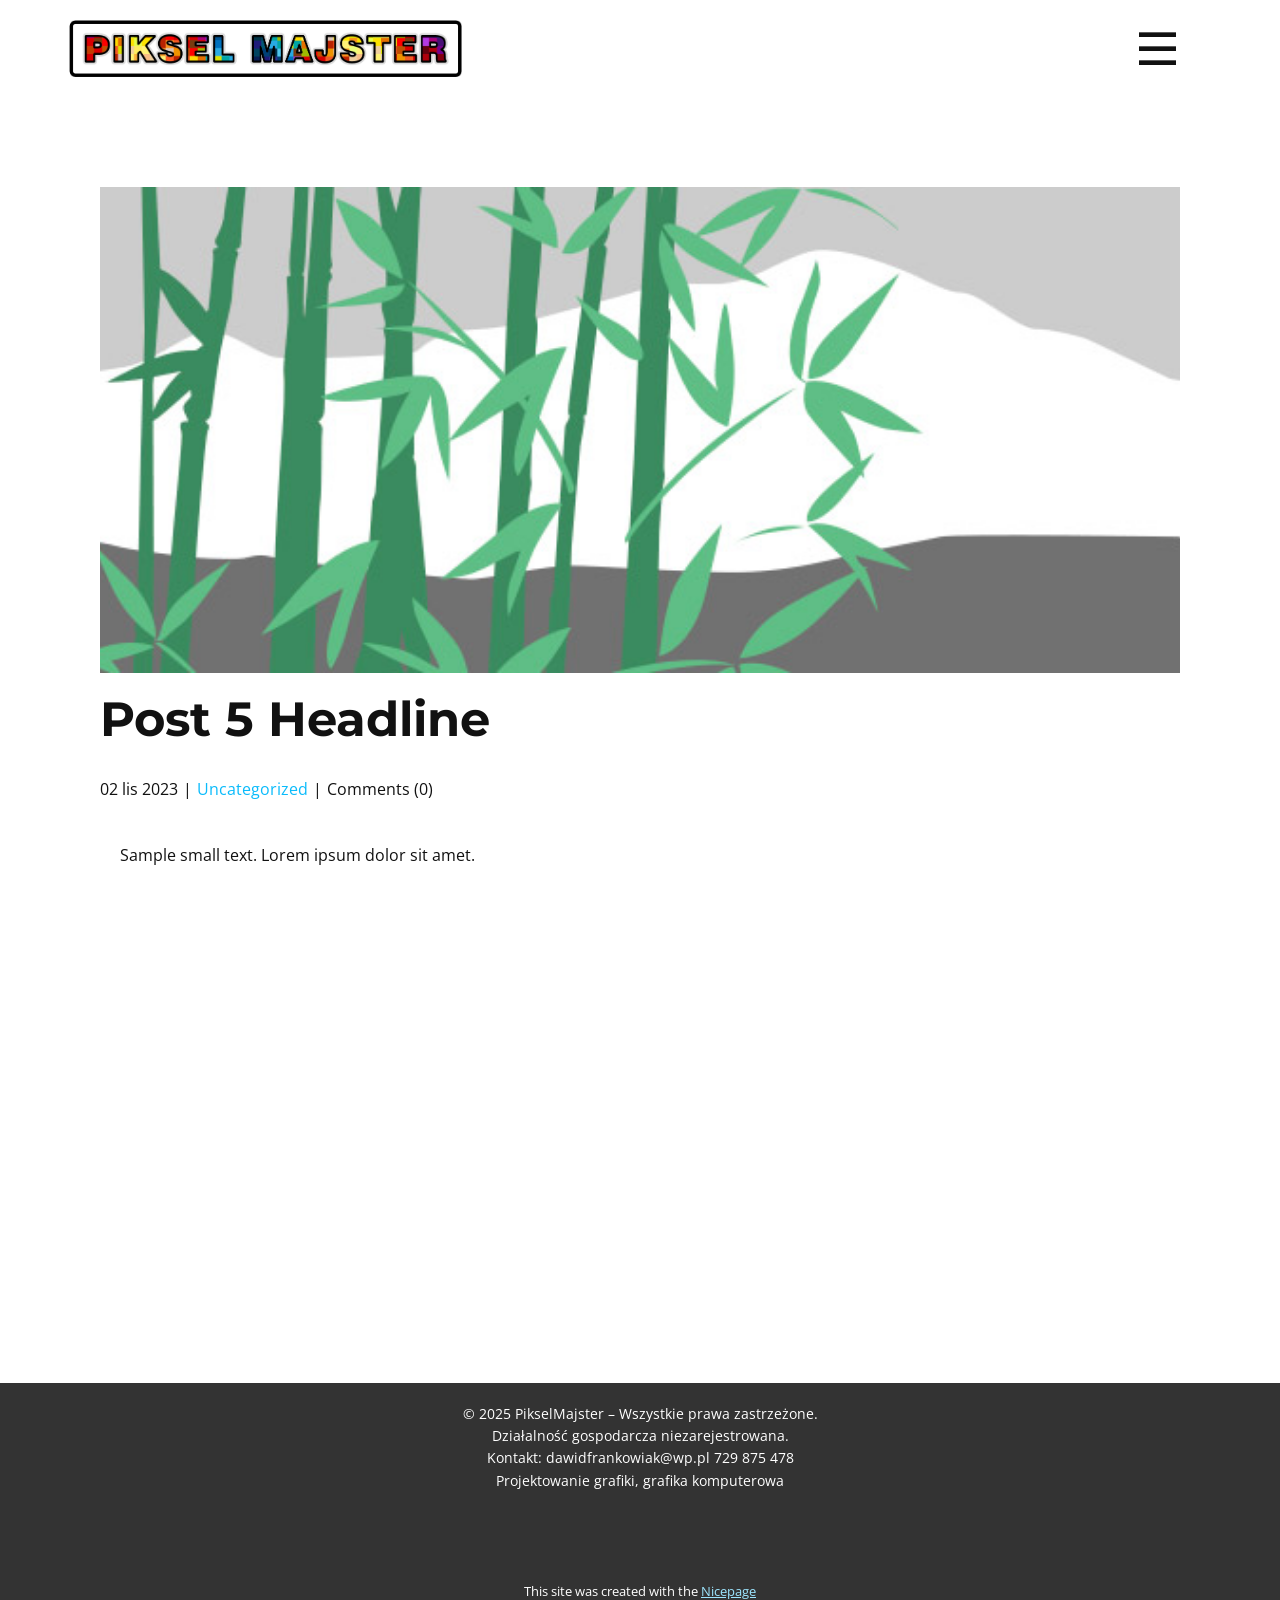
<file: blog/post-4.html>
<!DOCTYPE html>
<html style="font-size: 16px;" lang="pl"><head>
    <meta name="viewport" content="width=device-width, initial-scale=1.0">
    <meta charset="utf-8">
    <meta name="keywords" content="Nagłówek posta 1">
    <meta name="description" content="">
    <title>Post 5 Headline</title>
    <link rel="stylesheet" href="../nicepage.css" media="screen">
<link rel="stylesheet" href="../Post-Template.css" media="screen">
    <script class="u-script" type="text/javascript" src="../jquery.js" defer=""></script>
    <script class="u-script" type="text/javascript" src="../nicepage.js" defer=""></script>
    <meta name="generator" content="Nicepage 7.7.3, nicepage.com">
    
    
    
    <link id="u-theme-google-font" rel="stylesheet" href="https://fonts.googleapis.com/css?family=Roboto:100,100i,300,300i,400,400i,500,500i,700,700i,900,900i|Open+Sans:300,300i,400,400i,500,500i,600,600i,700,700i,800,800i">
    <link id="u-page-google-font" rel="stylesheet" href="https://fonts.googleapis.com/css?family=Montserrat:100,100i,200,200i,300,300i,400,400i,500,500i,600,600i,700,700i,800,800i,900,900i">
    <script type="application/ld+json">{
		"@context": "http://schema.org",
		"@type": "Organization",
		"name": ""
}</script>
    <meta name="theme-color" content="#0abbfb">
  <meta data-intl-tel-input-cdn-path="intlTelInput/"></head>
  <body data-path-to-root="./" data-include-products="false" class="u-body u-xl-mode" data-lang="pl"><header class="u-clearfix u-header u-header" id="sec-26ab"><div class="u-clearfix u-sheet u-valign-middle-lg u-valign-middle-md u-valign-middle-sm u-sheet-1">
        <nav class="u-menu u-menu-hamburger u-offcanvas u-menu-1" data-responsive-from="XL">
          <div class="menu-collapse" style="font-size: 1rem; letter-spacing: 0px;">
            <a class="u-button-style u-custom-left-right-menu-spacing u-custom-padding-bottom u-custom-text-hover-color u-custom-top-bottom-menu-spacing u-hamburger-link u-nav-link u-text-active-palette-1-base u-text-hover-palette-2-base u-hamburger-link-1" href="#">
              <svg class="u-svg-link" viewBox="0 0 24 24"><use xlink:href="#menu-hamburger"></use></svg>
              <svg class="u-svg-content" version="1.1" id="menu-hamburger" viewBox="0 0 16 16" x="0px" y="0px" xmlns:xlink="http://www.w3.org/1999/xlink" xmlns="http://www.w3.org/2000/svg"><g><rect y="1" width="16" height="2"></rect><rect y="7" width="16" height="2"></rect><rect y="13" width="16" height="2"></rect>
</g></svg>
            </a>
          </div>
          <div class="u-custom-menu u-nav-container">
            <ul class="u-nav u-unstyled u-nav-1"><li class="u-nav-item"><a class="u-button-style u-nav-link u-text-active-palette-1-base u-text-hover-palette-1-light-2" href="../" style="padding: 10px 20px;">Strona Główna</a>
</li><li class="u-nav-item"><a class="u-button-style u-nav-link u-text-active-palette-1-base u-text-hover-palette-1-light-2" href="../Kontakt.html" style="padding: 10px 20px;">Kontakt</a>
</li></ul>
          </div>
          <div class="u-custom-menu u-nav-container-collapse">
            <div class="u-black u-container-style u-inner-container-layout u-opacity u-opacity-95 u-sidenav">
              <div class="u-inner-container-layout u-sidenav-overflow">
                <div class="u-menu-close"></div>
                <ul class="u-align-center u-nav u-popupmenu-items u-unstyled u-nav-2"><li class="u-nav-item"><a class="u-button-style u-nav-link" href="../">Strona Główna</a>
</li><li class="u-nav-item"><a class="u-button-style u-nav-link" href="../Kontakt.html">Kontakt</a>
</li></ul>
              </div>
            </div>
            <div class="u-black u-menu-overlay u-opacity u-opacity-70"></div>
          </div>
        </nav>
        <img class="custom-expanded u-image u-image-contain u-image-default u-image-1" src="../images/pIKSELMAJSTER1.png" alt="" data-image-width="1007" data-image-height="164">
      </div></header>
    <section class="u-align-center u-clearfix u-section-1" id="block-1">
      <div class="u-clearfix u-sheet u-valign-middle-md u-valign-middle-sm u-valign-middle-xs u-sheet-1"><!--post_details--><!--post_details_options_json--><!--{"source":""}--><!--/post_details_options_json--><!--blog_post-->
        <div class="u-container-style u-expanded-width u-post-details u-post-details-1">
          <div class="u-container-layout u-valign-middle u-container-layout-1"><!--blog_post_image-->
            <img alt="" class="u-blog-control u-expanded-width u-image u-image-default u-image-1" src="../images/68f64b9d.jpeg"><!--/blog_post_image--><!--blog_post_header-->
            <h2 class="u-blog-control u-text u-text-1">Post 5 Headline</h2><!--/blog_post_header--><!--blog_post_metadata-->
            <div class="u-blog-control u-metadata u-metadata-1"><!--blog_post_metadata_date--><span class="u-meta-date u-meta-icon">02 lis 2023</span><!--/blog_post_metadata_date--><!--blog_post_metadata_category--><span class="u-meta-category u-meta-icon"><a href="../blog/blog.html#/blog-1///">Uncategorized</a></span><!--/blog_post_metadata_category--><!--blog_post_metadata_comments--><span class="u-meta-comments u-meta-icon"><!--blog_post_metadata_comments_content-->Comments (0)<!--/blog_post_metadata_comments_content--></span><!--/blog_post_metadata_comments-->
            </div><!--/blog_post_metadata--><!--blog_post_content-->
            <div class="u-align-justify u-blog-control u-post-content u-text u-text-2 fr-view">
  <p>
    <meta name="viewport" content="width=device-width, initial-scale=1.0">
    <meta charset="utf-8">
    <meta name="keywords" content=""><meta name="description" content="">
    <title></title>
    <link rel="stylesheet" href="/nicepage.css" media="screen" class="u-static-style"><link rel="stylesheet" href="/nicepage.css" media="screen">
    <script class="u-script" type="text/javascript" src="//capp.nicepage.com/assets/jquery-1.9.1.min.js" defer=""></script>
    <script class="u-script" type="text/javascript" src="//capp.nicepage.com/3007bee5b83aa4921ec34a2ecd73584c9bf88378/nicepage.js" defer=""></script>
</p><section class="u-clearfix u-valign-top u-block-cc04-1" custom-posts-hash="T" data-section-properties="{&quot;margin&quot;:&quot;none&quot;,&quot;stretch&quot;:true}" data-id="cc04" data-posts-content="[{'images':[],'maps':[],'videos':[],'icons':[],'textWidth':'','textHeight':'','id':1,'headingProp':'h3','textProp':'text'}]" style="min-height: 500px">
  <div class="u-clearfix u-rich-text u-text u-block-cc04-4" data-state="{&quot;margin-top&quot;:{&quot;shouldApplyDefaultMargins&quot;:{&quot;XL&quot;:false,&quot;LG&quot;:false,&quot;MD&quot;:false,&quot;SM&quot;:true,&quot;XS&quot;:true},&quot;parentVerticalAlign&quot;:{&quot;XL&quot;:&quot;top&quot;,&quot;LG&quot;:&quot;top&quot;,&quot;MD&quot;:&quot;top&quot;,&quot;SM&quot;:&quot;top&quot;,&quot;XS&quot;:&quot;top&quot;}},&quot;margin-bottom&quot;:{&quot;shouldApplyDefaultMargins&quot;:{&quot;XL&quot;:false,&quot;LG&quot;:false,&quot;MD&quot;:false,&quot;SM&quot;:true,&quot;XS&quot;:true},&quot;parentVerticalAlign&quot;:{&quot;XL&quot;:&quot;top&quot;,&quot;LG&quot;:&quot;top&quot;,&quot;MD&quot;:&quot;top&quot;,&quot;SM&quot;:&quot;top&quot;,&quot;XS&quot;:&quot;top&quot;}}}" style="padding-left: 20px; padding-right: 20px">
  Sample small text. Lorem ipsum dolor sit amet.
  </div>
  <style data-mode="XL">@media (min-width: 1200px) {
  .u-block-cc04-1 {
    min-height: 500px;
  }
  .u-block-cc04-4 {
    padding-left: 20px;
    padding-right: 20px;
  }
}</style>
  <style data-mode="LG">@media (max-width: 1199px) and (min-width: 992px) {
  .u-block-cc04-1 {
    min-height: 500px;
  }
  .u-block-cc04-4 {
    padding-left: 20px;
    padding-right: 20px;
  }
}</style>
  <style data-mode="MD">@media (max-width: 991px) and (min-width: 768px) {
  .u-block-cc04-1 {
    min-height: 500px;
  }
  .u-block-cc04-4 {
    padding-left: 20px;
    padding-right: 20px;
  }
}</style>
  <style data-mode="SM">@media (max-width: 767px) and (min-width: 576px) {
  .u-block-cc04-1 {
    min-height: 500px;
  }
  .u-block-cc04-4 {
    padding-left: 20px;
    padding-right: 20px;
    margin-top: 60px;
    margin-bottom: 60px;
  }
}</style>
  <style data-mode="XS">@media (max-width: 575px) {
  .u-block-cc04-1 {
    min-height: 500px;
  }
  .u-block-cc04-4 {
    padding-left: 20px;
    padding-right: 20px;
    margin-top: 60px;
    margin-bottom: 60px;
  }
}</style>
</section>
<p></p>
  </div><!--/blog_post_content-->
          </div>
        </div><!--/blog_post--><!--/post_details-->
      </div>
    </section>
    
    
    
    <footer class="u-align-center u-clearfix u-container-align-center u-footer u-grey-80 u-footer" id="sec-29e7"><div class="u-clearfix u-sheet u-valign-middle-xs u-sheet-1">
        <p class="u-small-text u-text u-text-variant u-text-1">© 2025 PikselMajster – Wszystkie prawa zastrzeżone.<br> Działalność gospodarcza niezarejestrowana.<br> Kontakt: dawidfrankowiak@wp.pl 729 875 478<br> Projektowanie grafiki, grafika komputerowa 
        </p>
      </div></footer>
    <section class="u-backlink u-clearfix u-grey-80">
      <p class="u-text"><span>This site was created with the </span>
        <a class="u-link" href="https://nicepage.com/" target="_blank" rel="nofollow"><span>Nicepage</span>
        </a>
      </p>
    </section>
  
</body></html>
</file>
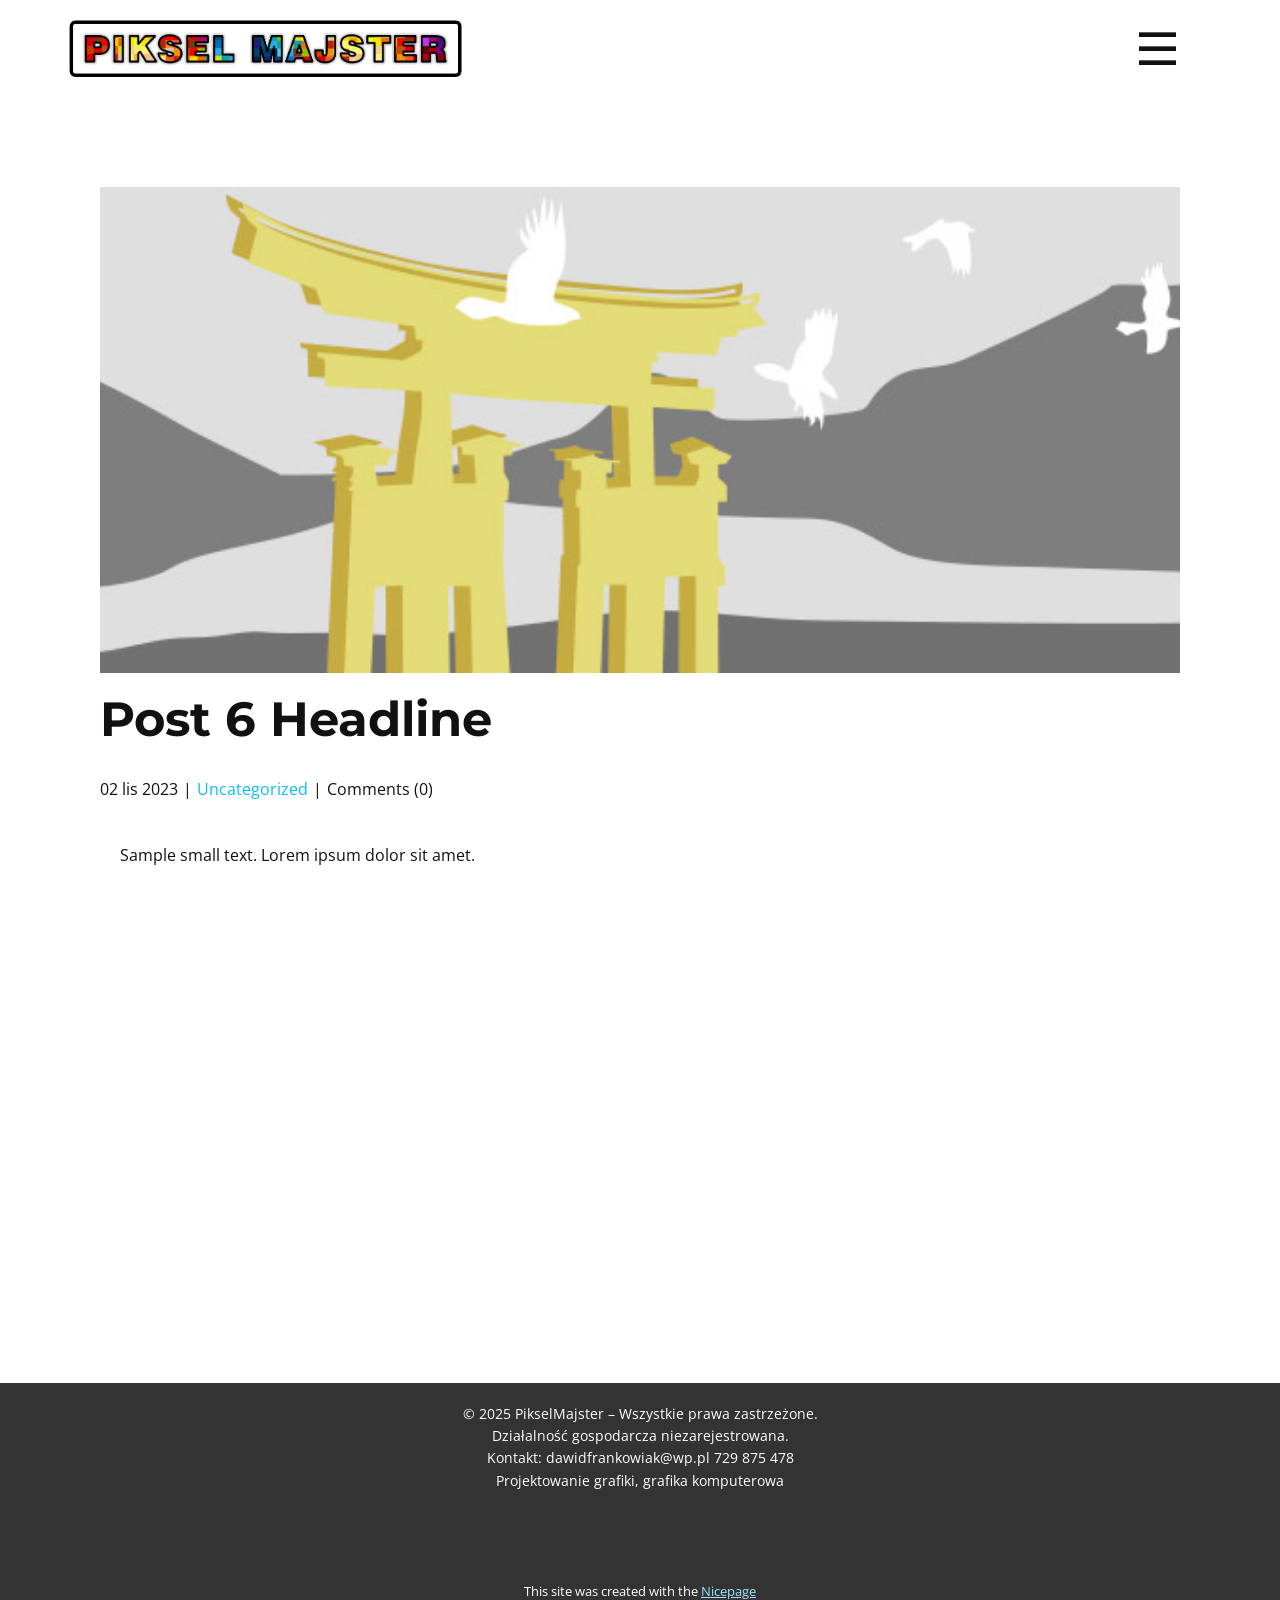
<file: blog/post-5.html>
<!DOCTYPE html>
<html style="font-size: 16px;" lang="pl"><head>
    <meta name="viewport" content="width=device-width, initial-scale=1.0">
    <meta charset="utf-8">
    <meta name="keywords" content="Nagłówek posta 1">
    <meta name="description" content="">
    <title>Post 6 Headline</title>
    <link rel="stylesheet" href="../nicepage.css" media="screen">
<link rel="stylesheet" href="../Post-Template.css" media="screen">
    <script class="u-script" type="text/javascript" src="../jquery.js" defer=""></script>
    <script class="u-script" type="text/javascript" src="../nicepage.js" defer=""></script>
    <meta name="generator" content="Nicepage 7.7.3, nicepage.com">
    
    
    
    <link id="u-theme-google-font" rel="stylesheet" href="https://fonts.googleapis.com/css?family=Roboto:100,100i,300,300i,400,400i,500,500i,700,700i,900,900i|Open+Sans:300,300i,400,400i,500,500i,600,600i,700,700i,800,800i">
    <link id="u-page-google-font" rel="stylesheet" href="https://fonts.googleapis.com/css?family=Montserrat:100,100i,200,200i,300,300i,400,400i,500,500i,600,600i,700,700i,800,800i,900,900i">
    <script type="application/ld+json">{
		"@context": "http://schema.org",
		"@type": "Organization",
		"name": ""
}</script>
    <meta name="theme-color" content="#0abbfb">
  <meta data-intl-tel-input-cdn-path="intlTelInput/"></head>
  <body data-path-to-root="./" data-include-products="false" class="u-body u-xl-mode" data-lang="pl"><header class="u-clearfix u-header u-header" id="sec-26ab"><div class="u-clearfix u-sheet u-valign-middle-lg u-valign-middle-md u-valign-middle-sm u-sheet-1">
        <nav class="u-menu u-menu-hamburger u-offcanvas u-menu-1" data-responsive-from="XL">
          <div class="menu-collapse" style="font-size: 1rem; letter-spacing: 0px;">
            <a class="u-button-style u-custom-left-right-menu-spacing u-custom-padding-bottom u-custom-text-hover-color u-custom-top-bottom-menu-spacing u-hamburger-link u-nav-link u-text-active-palette-1-base u-text-hover-palette-2-base u-hamburger-link-1" href="#">
              <svg class="u-svg-link" viewBox="0 0 24 24"><use xlink:href="#menu-hamburger"></use></svg>
              <svg class="u-svg-content" version="1.1" id="menu-hamburger" viewBox="0 0 16 16" x="0px" y="0px" xmlns:xlink="http://www.w3.org/1999/xlink" xmlns="http://www.w3.org/2000/svg"><g><rect y="1" width="16" height="2"></rect><rect y="7" width="16" height="2"></rect><rect y="13" width="16" height="2"></rect>
</g></svg>
            </a>
          </div>
          <div class="u-custom-menu u-nav-container">
            <ul class="u-nav u-unstyled u-nav-1"><li class="u-nav-item"><a class="u-button-style u-nav-link u-text-active-palette-1-base u-text-hover-palette-1-light-2" href="../" style="padding: 10px 20px;">Strona Główna</a>
</li><li class="u-nav-item"><a class="u-button-style u-nav-link u-text-active-palette-1-base u-text-hover-palette-1-light-2" href="../Kontakt.html" style="padding: 10px 20px;">Kontakt</a>
</li></ul>
          </div>
          <div class="u-custom-menu u-nav-container-collapse">
            <div class="u-black u-container-style u-inner-container-layout u-opacity u-opacity-95 u-sidenav">
              <div class="u-inner-container-layout u-sidenav-overflow">
                <div class="u-menu-close"></div>
                <ul class="u-align-center u-nav u-popupmenu-items u-unstyled u-nav-2"><li class="u-nav-item"><a class="u-button-style u-nav-link" href="../">Strona Główna</a>
</li><li class="u-nav-item"><a class="u-button-style u-nav-link" href="../Kontakt.html">Kontakt</a>
</li></ul>
              </div>
            </div>
            <div class="u-black u-menu-overlay u-opacity u-opacity-70"></div>
          </div>
        </nav>
        <img class="custom-expanded u-image u-image-contain u-image-default u-image-1" src="../images/pIKSELMAJSTER1.png" alt="" data-image-width="1007" data-image-height="164">
      </div></header>
    <section class="u-align-center u-clearfix u-section-1" id="block-1">
      <div class="u-clearfix u-sheet u-valign-middle-md u-valign-middle-sm u-valign-middle-xs u-sheet-1"><!--post_details--><!--post_details_options_json--><!--{"source":""}--><!--/post_details_options_json--><!--blog_post-->
        <div class="u-container-style u-expanded-width u-post-details u-post-details-1">
          <div class="u-container-layout u-valign-middle u-container-layout-1"><!--blog_post_image-->
            <img alt="" class="u-blog-control u-expanded-width u-image u-image-default u-image-1" src="../images/8ad73f3c.jpeg"><!--/blog_post_image--><!--blog_post_header-->
            <h2 class="u-blog-control u-text u-text-1">Post 6 Headline</h2><!--/blog_post_header--><!--blog_post_metadata-->
            <div class="u-blog-control u-metadata u-metadata-1"><!--blog_post_metadata_date--><span class="u-meta-date u-meta-icon">02 lis 2023</span><!--/blog_post_metadata_date--><!--blog_post_metadata_category--><span class="u-meta-category u-meta-icon"><a href="../blog/blog.html#/blog-1///">Uncategorized</a></span><!--/blog_post_metadata_category--><!--blog_post_metadata_comments--><span class="u-meta-comments u-meta-icon"><!--blog_post_metadata_comments_content-->Comments (0)<!--/blog_post_metadata_comments_content--></span><!--/blog_post_metadata_comments-->
            </div><!--/blog_post_metadata--><!--blog_post_content-->
            <div class="u-align-justify u-blog-control u-post-content u-text u-text-2 fr-view">
  <p>
    <meta name="viewport" content="width=device-width, initial-scale=1.0">
    <meta charset="utf-8">
    <meta name="keywords" content=""><meta name="description" content="">
    <title></title>
    <link rel="stylesheet" href="/nicepage.css" media="screen" class="u-static-style"><link rel="stylesheet" href="/nicepage.css" media="screen">
    <script class="u-script" type="text/javascript" src="//capp.nicepage.com/assets/jquery-1.9.1.min.js" defer=""></script>
    <script class="u-script" type="text/javascript" src="//capp.nicepage.com/3007bee5b83aa4921ec34a2ecd73584c9bf88378/nicepage.js" defer=""></script>
</p><section class="u-clearfix u-valign-top u-block-cf60-1" custom-posts-hash="T" data-section-properties="{&quot;margin&quot;:&quot;none&quot;,&quot;stretch&quot;:true}" data-id="cf60" data-posts-content="[{'images':[],'maps':[],'videos':[],'icons':[],'textWidth':'','textHeight':'','id':1,'headingProp':'h3','textProp':'text'}]" style="min-height: 500px">
  <div class="u-clearfix u-rich-text u-text u-block-cf60-4" data-state="{&quot;margin-top&quot;:{&quot;shouldApplyDefaultMargins&quot;:{&quot;XL&quot;:false,&quot;LG&quot;:false,&quot;MD&quot;:false,&quot;SM&quot;:true,&quot;XS&quot;:true},&quot;parentVerticalAlign&quot;:{&quot;XL&quot;:&quot;top&quot;,&quot;LG&quot;:&quot;top&quot;,&quot;MD&quot;:&quot;top&quot;,&quot;SM&quot;:&quot;top&quot;,&quot;XS&quot;:&quot;top&quot;}},&quot;margin-bottom&quot;:{&quot;shouldApplyDefaultMargins&quot;:{&quot;XL&quot;:false,&quot;LG&quot;:false,&quot;MD&quot;:false,&quot;SM&quot;:true,&quot;XS&quot;:true},&quot;parentVerticalAlign&quot;:{&quot;XL&quot;:&quot;top&quot;,&quot;LG&quot;:&quot;top&quot;,&quot;MD&quot;:&quot;top&quot;,&quot;SM&quot;:&quot;top&quot;,&quot;XS&quot;:&quot;top&quot;}}}" style="padding-left: 20px; padding-right: 20px">
  Sample small text. Lorem ipsum dolor sit amet.
  </div>
  <style data-mode="XL">@media (min-width: 1200px) {
  .u-block-cf60-1 {
    min-height: 500px;
  }
  .u-block-cf60-4 {
    padding-left: 20px;
    padding-right: 20px;
  }
}</style>
  <style data-mode="LG">@media (max-width: 1199px) and (min-width: 992px) {
  .u-block-cf60-1 {
    min-height: 500px;
  }
  .u-block-cf60-4 {
    padding-left: 20px;
    padding-right: 20px;
  }
}</style>
  <style data-mode="MD">@media (max-width: 991px) and (min-width: 768px) {
  .u-block-cf60-1 {
    min-height: 500px;
  }
  .u-block-cf60-4 {
    padding-left: 20px;
    padding-right: 20px;
  }
}</style>
  <style data-mode="SM">@media (max-width: 767px) and (min-width: 576px) {
  .u-block-cf60-1 {
    min-height: 500px;
  }
  .u-block-cf60-4 {
    padding-left: 20px;
    padding-right: 20px;
    margin-top: 60px;
    margin-bottom: 60px;
  }
}</style>
  <style data-mode="XS">@media (max-width: 575px) {
  .u-block-cf60-1 {
    min-height: 500px;
  }
  .u-block-cf60-4 {
    padding-left: 20px;
    padding-right: 20px;
    margin-top: 60px;
    margin-bottom: 60px;
  }
}</style>
</section>
<p></p>
  </div><!--/blog_post_content-->
          </div>
        </div><!--/blog_post--><!--/post_details-->
      </div>
    </section>
    
    
    
    <footer class="u-align-center u-clearfix u-container-align-center u-footer u-grey-80 u-footer" id="sec-29e7"><div class="u-clearfix u-sheet u-valign-middle-xs u-sheet-1">
        <p class="u-small-text u-text u-text-variant u-text-1">© 2025 PikselMajster – Wszystkie prawa zastrzeżone.<br> Działalność gospodarcza niezarejestrowana.<br> Kontakt: dawidfrankowiak@wp.pl 729 875 478<br> Projektowanie grafiki, grafika komputerowa 
        </p>
      </div></footer>
    <section class="u-backlink u-clearfix u-grey-80">
      <p class="u-text"><span>This site was created with the </span>
        <a class="u-link" href="https://nicepage.com/" target="_blank" rel="nofollow"><span>Nicepage</span>
        </a>
      </p>
    </section>
  
</body></html>
</file>
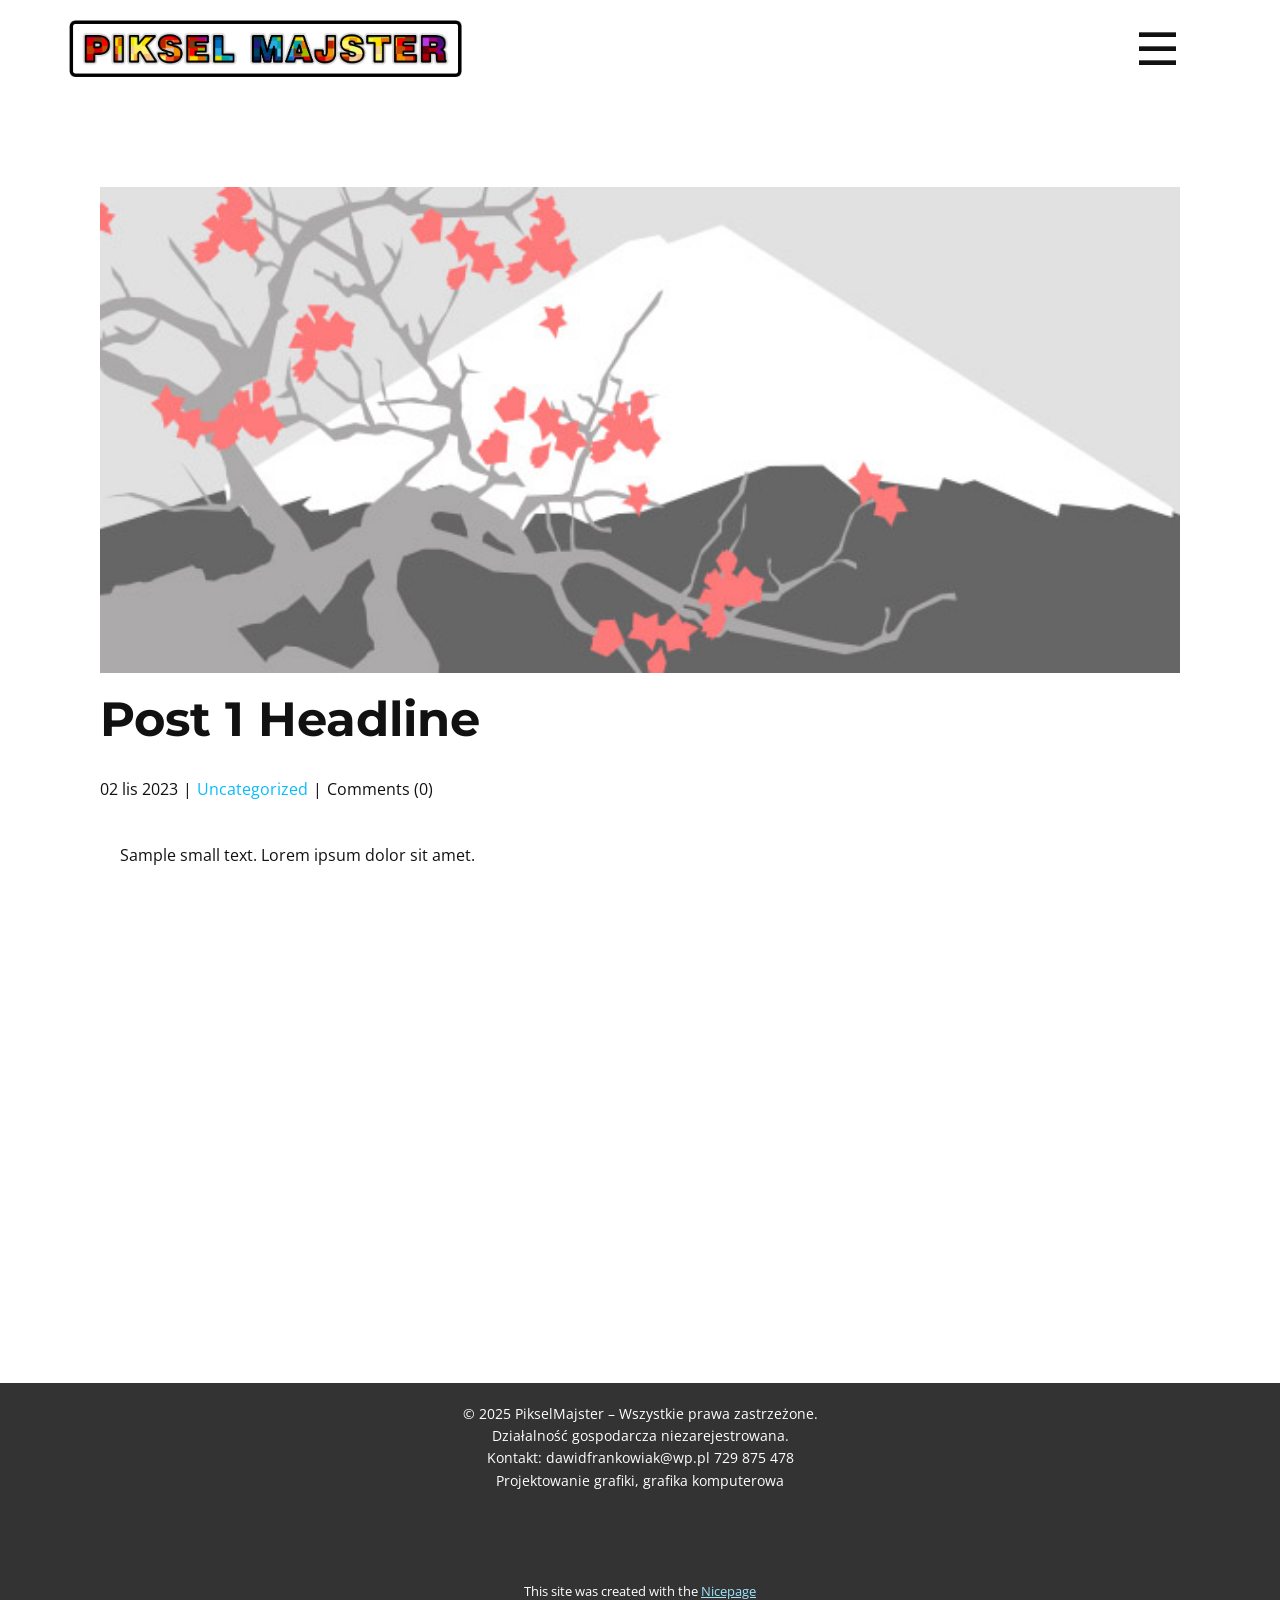
<file: blog/post.html>
<!DOCTYPE html>
<html style="font-size: 16px;" lang="pl"><head>
    <meta name="viewport" content="width=device-width, initial-scale=1.0">
    <meta charset="utf-8">
    <meta name="keywords" content="Nagłówek posta 1">
    <meta name="description" content="">
    <title>Post 1 Headline</title>
    <link rel="stylesheet" href="../nicepage.css" media="screen">
<link rel="stylesheet" href="../Post-Template.css" media="screen">
    <script class="u-script" type="text/javascript" src="../jquery.js" defer=""></script>
    <script class="u-script" type="text/javascript" src="../nicepage.js" defer=""></script>
    <meta name="generator" content="Nicepage 7.7.3, nicepage.com">
    
    
    
    <link id="u-theme-google-font" rel="stylesheet" href="https://fonts.googleapis.com/css?family=Roboto:100,100i,300,300i,400,400i,500,500i,700,700i,900,900i|Open+Sans:300,300i,400,400i,500,500i,600,600i,700,700i,800,800i">
    <link id="u-page-google-font" rel="stylesheet" href="https://fonts.googleapis.com/css?family=Montserrat:100,100i,200,200i,300,300i,400,400i,500,500i,600,600i,700,700i,800,800i,900,900i">
    <script type="application/ld+json">{
		"@context": "http://schema.org",
		"@type": "Organization",
		"name": ""
}</script>
    <meta name="theme-color" content="#0abbfb">
  <meta data-intl-tel-input-cdn-path="intlTelInput/"></head>
  <body data-path-to-root="./" data-include-products="false" class="u-body u-xl-mode" data-lang="pl"><header class="u-clearfix u-header u-header" id="sec-26ab"><div class="u-clearfix u-sheet u-valign-middle-lg u-valign-middle-md u-valign-middle-sm u-sheet-1">
        <nav class="u-menu u-menu-hamburger u-offcanvas u-menu-1" data-responsive-from="XL">
          <div class="menu-collapse" style="font-size: 1rem; letter-spacing: 0px;">
            <a class="u-button-style u-custom-left-right-menu-spacing u-custom-padding-bottom u-custom-text-hover-color u-custom-top-bottom-menu-spacing u-hamburger-link u-nav-link u-text-active-palette-1-base u-text-hover-palette-2-base u-hamburger-link-1" href="#">
              <svg class="u-svg-link" viewBox="0 0 24 24"><use xlink:href="#menu-hamburger"></use></svg>
              <svg class="u-svg-content" version="1.1" id="menu-hamburger" viewBox="0 0 16 16" x="0px" y="0px" xmlns:xlink="http://www.w3.org/1999/xlink" xmlns="http://www.w3.org/2000/svg"><g><rect y="1" width="16" height="2"></rect><rect y="7" width="16" height="2"></rect><rect y="13" width="16" height="2"></rect>
</g></svg>
            </a>
          </div>
          <div class="u-custom-menu u-nav-container">
            <ul class="u-nav u-unstyled u-nav-1"><li class="u-nav-item"><a class="u-button-style u-nav-link u-text-active-palette-1-base u-text-hover-palette-1-light-2" href="../" style="padding: 10px 20px;">Strona Główna</a>
</li><li class="u-nav-item"><a class="u-button-style u-nav-link u-text-active-palette-1-base u-text-hover-palette-1-light-2" href="../Kontakt.html" style="padding: 10px 20px;">Kontakt</a>
</li></ul>
          </div>
          <div class="u-custom-menu u-nav-container-collapse">
            <div class="u-black u-container-style u-inner-container-layout u-opacity u-opacity-95 u-sidenav">
              <div class="u-inner-container-layout u-sidenav-overflow">
                <div class="u-menu-close"></div>
                <ul class="u-align-center u-nav u-popupmenu-items u-unstyled u-nav-2"><li class="u-nav-item"><a class="u-button-style u-nav-link" href="../">Strona Główna</a>
</li><li class="u-nav-item"><a class="u-button-style u-nav-link" href="../Kontakt.html">Kontakt</a>
</li></ul>
              </div>
            </div>
            <div class="u-black u-menu-overlay u-opacity u-opacity-70"></div>
          </div>
        </nav>
        <img class="custom-expanded u-image u-image-contain u-image-default u-image-1" src="../images/pIKSELMAJSTER1.png" alt="" data-image-width="1007" data-image-height="164">
      </div></header>
    <section class="u-align-center u-clearfix u-section-1" id="block-1">
      <div class="u-clearfix u-sheet u-valign-middle-md u-valign-middle-sm u-valign-middle-xs u-sheet-1"><!--post_details--><!--post_details_options_json--><!--{"source":""}--><!--/post_details_options_json--><!--blog_post-->
        <div class="u-container-style u-expanded-width u-post-details u-post-details-1">
          <div class="u-container-layout u-valign-middle u-container-layout-1"><!--blog_post_image-->
            <img alt="" class="u-blog-control u-expanded-width u-image u-image-default u-image-1" src="../images/0fd3416c.jpeg"><!--/blog_post_image--><!--blog_post_header-->
            <h2 class="u-blog-control u-text u-text-1">Post 1 Headline</h2><!--/blog_post_header--><!--blog_post_metadata-->
            <div class="u-blog-control u-metadata u-metadata-1"><!--blog_post_metadata_date--><span class="u-meta-date u-meta-icon">02 lis 2023</span><!--/blog_post_metadata_date--><!--blog_post_metadata_category--><span class="u-meta-category u-meta-icon"><a href="../blog/blog.html#/blog-1///">Uncategorized</a></span><!--/blog_post_metadata_category--><!--blog_post_metadata_comments--><span class="u-meta-comments u-meta-icon"><!--blog_post_metadata_comments_content-->Comments (0)<!--/blog_post_metadata_comments_content--></span><!--/blog_post_metadata_comments-->
            </div><!--/blog_post_metadata--><!--blog_post_content-->
            <div class="u-align-justify u-blog-control u-post-content u-text u-text-2 fr-view">
  <p>
    <meta name="viewport" content="width=device-width, initial-scale=1.0">
    <meta charset="utf-8">
    <meta name="keywords" content=""><meta name="description" content="">
    <title></title>
    <link rel="stylesheet" href="/nicepage.css" media="screen" class="u-static-style"><link rel="stylesheet" href="/nicepage.css" media="screen">
    <script class="u-script" type="text/javascript" src="//capp.nicepage.com/assets/jquery-1.9.1.min.js" defer=""></script>
    <script class="u-script" type="text/javascript" src="//capp.nicepage.com/3007bee5b83aa4921ec34a2ecd73584c9bf88378/nicepage.js" defer=""></script>
</p><section class="u-clearfix u-valign-top u-block-d557-1" custom-posts-hash="T" data-section-properties="{&quot;margin&quot;:&quot;none&quot;,&quot;stretch&quot;:true}" data-id="d557" data-posts-content="[{'images':[],'maps':[],'videos':[],'icons':[],'textWidth':'','textHeight':'','id':1,'headingProp':'h3','textProp':'text'}]" style="min-height: 500px">
  <div class="u-clearfix u-rich-text u-text u-block-d557-4" data-state="{&quot;margin-top&quot;:{&quot;shouldApplyDefaultMargins&quot;:{&quot;XL&quot;:false,&quot;LG&quot;:false,&quot;MD&quot;:false,&quot;SM&quot;:true,&quot;XS&quot;:true},&quot;parentVerticalAlign&quot;:{&quot;XL&quot;:&quot;top&quot;,&quot;LG&quot;:&quot;top&quot;,&quot;MD&quot;:&quot;top&quot;,&quot;SM&quot;:&quot;top&quot;,&quot;XS&quot;:&quot;top&quot;}},&quot;margin-bottom&quot;:{&quot;shouldApplyDefaultMargins&quot;:{&quot;XL&quot;:false,&quot;LG&quot;:false,&quot;MD&quot;:false,&quot;SM&quot;:true,&quot;XS&quot;:true},&quot;parentVerticalAlign&quot;:{&quot;XL&quot;:&quot;top&quot;,&quot;LG&quot;:&quot;top&quot;,&quot;MD&quot;:&quot;top&quot;,&quot;SM&quot;:&quot;top&quot;,&quot;XS&quot;:&quot;top&quot;}}}" style="padding-left: 20px; padding-right: 20px">
  Sample small text. Lorem ipsum dolor sit amet.
  </div>
  <style data-mode="XL">@media (min-width: 1200px) {
  .u-block-d557-1 {
    min-height: 500px;
  }
  .u-block-d557-4 {
    padding-left: 20px;
    padding-right: 20px;
  }
}</style>
  <style data-mode="LG">@media (max-width: 1199px) and (min-width: 992px) {
  .u-block-d557-1 {
    min-height: 500px;
  }
  .u-block-d557-4 {
    padding-left: 20px;
    padding-right: 20px;
  }
}</style>
  <style data-mode="MD">@media (max-width: 991px) and (min-width: 768px) {
  .u-block-d557-1 {
    min-height: 500px;
  }
  .u-block-d557-4 {
    padding-left: 20px;
    padding-right: 20px;
  }
}</style>
  <style data-mode="SM">@media (max-width: 767px) and (min-width: 576px) {
  .u-block-d557-1 {
    min-height: 500px;
  }
  .u-block-d557-4 {
    padding-left: 20px;
    padding-right: 20px;
    margin-top: 60px;
    margin-bottom: 60px;
  }
}</style>
  <style data-mode="XS">@media (max-width: 575px) {
  .u-block-d557-1 {
    min-height: 500px;
  }
  .u-block-d557-4 {
    padding-left: 20px;
    padding-right: 20px;
    margin-top: 60px;
    margin-bottom: 60px;
  }
}</style>
</section>
<p></p>
  </div><!--/blog_post_content-->
          </div>
        </div><!--/blog_post--><!--/post_details-->
      </div>
    </section>
    
    
    
    <footer class="u-align-center u-clearfix u-container-align-center u-footer u-grey-80 u-footer" id="sec-29e7"><div class="u-clearfix u-sheet u-valign-middle-xs u-sheet-1">
        <p class="u-small-text u-text u-text-variant u-text-1">© 2025 PikselMajster – Wszystkie prawa zastrzeżone.<br> Działalność gospodarcza niezarejestrowana.<br> Kontakt: dawidfrankowiak@wp.pl 729 875 478<br> Projektowanie grafiki, grafika komputerowa 
        </p>
      </div></footer>
    <section class="u-backlink u-clearfix u-grey-80">
      <p class="u-text"><span>This site was created with the </span>
        <a class="u-link" href="https://nicepage.com/" target="_blank" rel="nofollow"><span>Nicepage</span>
        </a>
      </p>
    </section>
  
</body></html>
</file>
